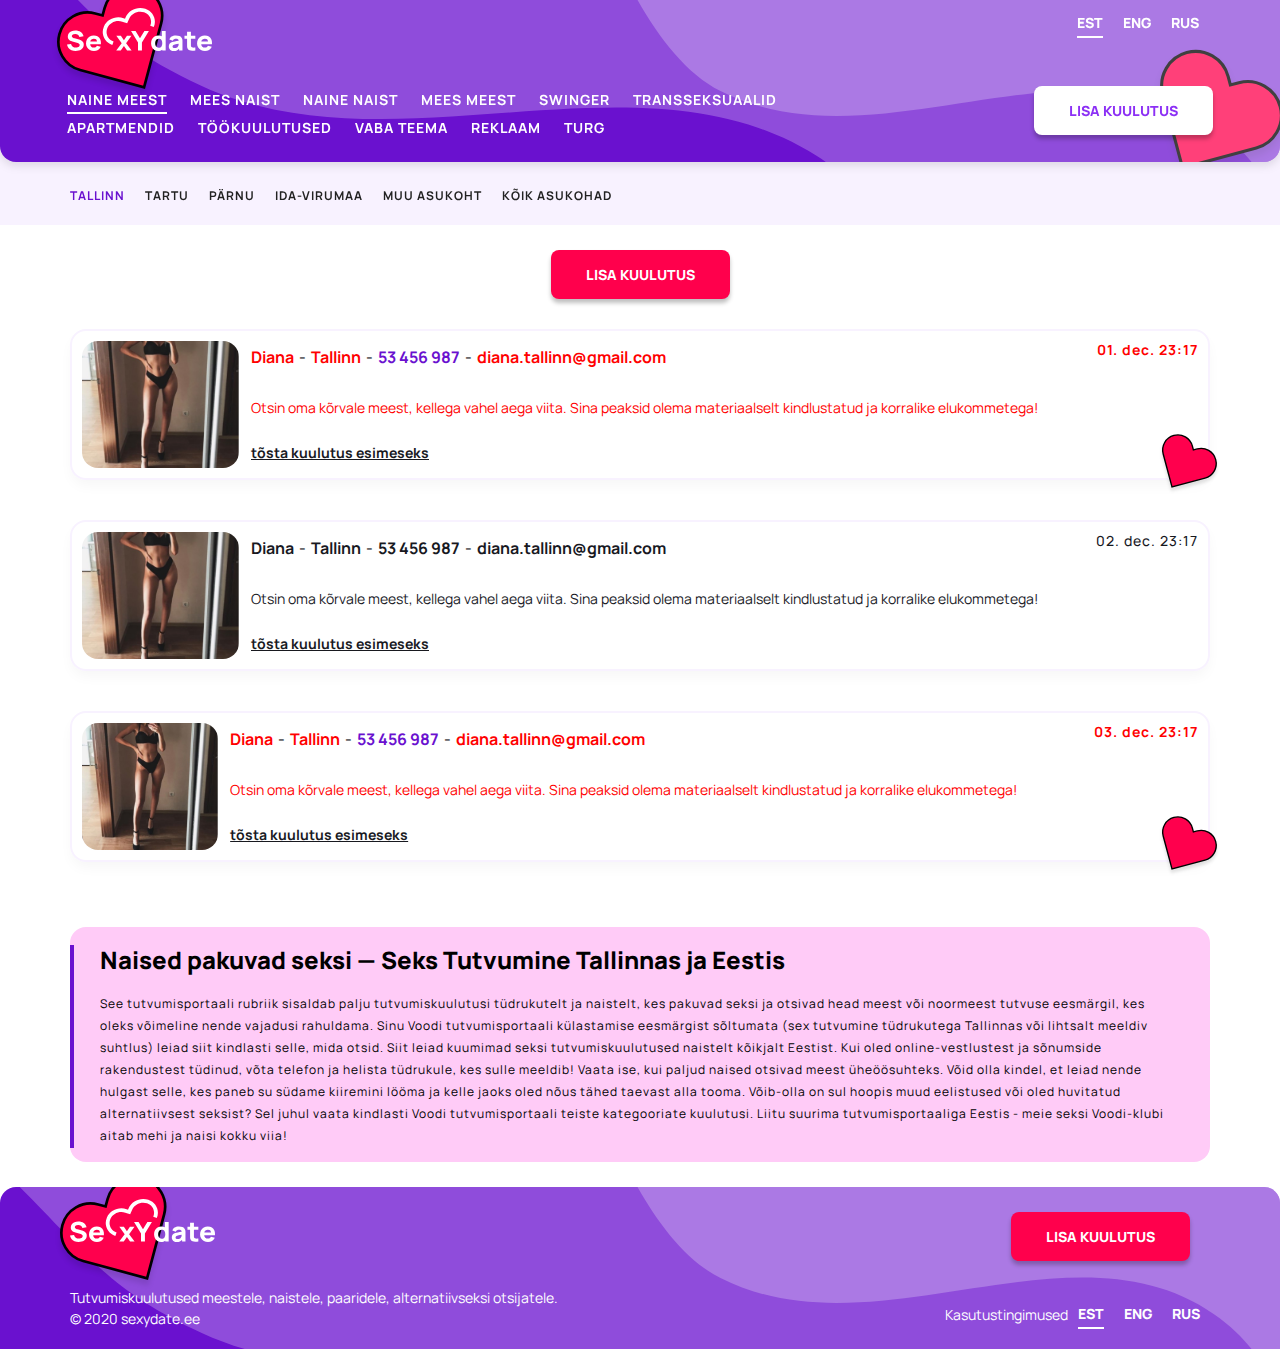
<file: preview/index.html>
<!doctype html>
<html lang="en">
<head>
	<meta charset="UTF-8">
<title>title</title>
<meta name="robots" content="noindex, nofollow">
<meta name="viewport" content="width=device-width, user-scalable=no, initial-scale=1.0, maximum-scale=1.0, minimum-scale=1.0">
<meta http-equiv="X-UA-Compatible" content="ie=edge">
<!-- Chrome, Firefox OS and Opera -->
<meta name="theme-color" content="#000">
<!-- Windows Phone -->
<meta name="msapplication-navbutton-color" content="#000">
<!-- iOS Safari -->
<meta name="apple-mobile-web-app-status-bar-style" content="#000">

<!-- build:css ../static/css/style.css -->
<link rel="stylesheet" href="../static/css/grid.css">
<link rel="stylesheet" href="../static/css/slick.css">
<link rel="stylesheet" href="../static/css/style.css">
<!-- endbuild -->



<!--<link rel="shortcut icon" href="../static/images/favicon.png"/>-->

</head>
<body>
<!--page-wrapper-->
<div class="page-wrapper">
	<header class="header wrapper" id="header">
    <div class="header-top">
        <div class="container">
            <div class="header-logo">
                <a href="index.html">
                    <svg class="icon">
                        <use xlink:href="#ic-logo-text"></use>
                    </svg>
                </a>
            </div>
            <div class="header-lang">
                <ul class="mobile-lang__list">
                    <li class="mobile-lang__item">
                        <a href="#" class="mobile-lang__link active">
                            est
                        </a>
                    </li>
                    <li class="mobile-lang__item">
                        <a href="#" class="mobile-lang__link">
                            eng
                        </a>
                    </li>
                    <li class="mobile-lang__item">
                        <a href="#" class="mobile-lang__link">
                            rus
                        </a>
                    </li>
                </ul>
            </div>
            <div class="header-nav">
                <ul class="header-nav__list">
                    <li class="header-nav__item">
                        <a href="#" class="header-nav__link active">
                            naine meest
                        </a>
                    </li>
                    <li class="header-nav__item">
                        <a href="#" class="header-nav__link">
                            mees naist
                        </a>
                    </li>
                    <li class="header-nav__item">
                        <a href="#" class="header-nav__link">
                            naine naist
                        </a>
                    </li>
                    <li class="header-nav__item">
                        <a href="#" class="header-nav__link">
                            mees meest
                        </a>
                    </li>
                    <li class="header-nav__item">
                        <a href="#" class="header-nav__link">
                            swinger
                        </a>
                    </li>
                    <li class="header-nav__item">
                        <a href="#" class="header-nav__link">
                            transseksuaalid
                        </a>
                    </li>
                    <li class="header-nav__item">
                        <a href="#" class="header-nav__link">
                            apartmendid
                        </a>
                    </li>
                    <li class="header-nav__item">
                        <a href="#" class="header-nav__link">
                            töökuulutused
                        </a>
                    </li>
                    <li class="header-nav__item">
                        <a href="#" class="header-nav__link">
                            vaba teema
                        </a>
                    </li>
                    <li class="header-nav__item">
                        <a href="#" class="header-nav__link">
                            reklaam
                        </a>
                    </li>
                    <li class="header-nav__item">
                        <a href="#" class="header-nav__link">
                            turg
                        </a>
                    </li>
                </ul>
            </div>
            <div class="header-btn">
                <a href="page-form.html" class="btn btn-white">Lisa kuulutus</a>
            </div>
        </div>
    </div>
    <div class="header-nav__btn">
        <button class="nav-btn" type="button">
            <svg class="icon">
                <use xlink:href="#ic-nav"></use>
            </svg>
            <svg class="icon hidden">
                <use xlink:href="#ic-close"></use>
            </svg>
        </button>
    </div>
    <div class="header-mobile">
        <div class="container">
            <div class="mobile-lang">
                <ul class="mobile-lang__list">
                    <li class="mobile-lang__item">
                        <a href="#" class="mobile-lang__link active">
                            est
                        </a>
                    </li>
                    <li class="mobile-lang__item">
                        <a href="#" class="mobile-lang__link">
                            eng
                        </a>
                    </li>
                    <li class="mobile-lang__item">
                        <a href="#" class="mobile-lang__link">
                            rus
                        </a>
                    </li>
                </ul>
            </div>
            <div class="mobile-nav">
                <ul class="mobile-nav__list">
                    <li class="mobile-nav__item">
                        <a href="#" class="mobile-nav__link active">naine meest</a>
                    </li>
                    <li class="mobile-nav__item">
                        <a href="#" class="mobile-nav__link">mees naist</a>
                    </li>
                    <li class="mobile-nav__item">
                        <a href="#" class="mobile-nav__link">naine naist</a>
                    </li>
                    <li class="mobile-nav__item">
                        <a href="#" class="mobile-nav__link">mees meest</a>
                    </li>
                    <li class="mobile-nav__item">
                        <a href="#" class="mobile-nav__link">swinger</a>
                    </li>
                    <li class="mobile-nav__item">
                        <a href="#" class="mobile-nav__link">transseksuaalid</a>
                    </li>
                    <li class="mobile-nav__item">
                        <a href="#" class="mobile-nav__link">apartmendid</a>
                    </li>
                    <li class="mobile-nav__item">
                        <a href="#" class="mobile-nav__link">töökuulutused</a>
                    </li>
                    <li class="mobile-nav__item">
                        <a href="#" class="mobile-nav__link">vaba teema</a>
                    </li>
                    <li class="mobile-nav__item">
                        <a href="#" class="mobile-nav__link">reklaam</a>
                    </li>
                    <li class="mobile-nav__item">
                        <a href="#" class="mobile-nav__link">turg</a>
                    </li>
                    <li class="mobile-nav__item">
                        <a href="#" class="mobile-nav__link">apartmendid</a>
                    </li>
                </ul>
            </div>
            <div class="mobile-btn">
                <a href="page-form.html" class="btn btn-red">Lisa kuulutus</a>
            </div>
        </div>
    </div>
</header>
	<!--page-content-->
	<div class="page-content">
        <div class="location-wrap">
            <div class="container">
                <ul class="location-list">
                        <li class="location-item active">
                            <a href="#" class="location-link">
                                Tallinn
                            </a>
                        </li>
                        <li class="location-item">
                            <a href="#" class="location-link">
                                Tartu
                            </a>
                        </li>
                        <li class="location-item">
                            <a href="#" class="location-link">
                                Pärnu
                            </a>
                        </li>
                        <li class="location-item">
                            <a href="#" class="location-link">
                                Ida-Virumaa
                            </a>
                        </li>
                        <li class="location-item">
                            <a href="#" class="location-link">
                                muu asukoht
                            </a>
                        </li>
                        <li class="location-item">
                            <a href="#" class="location-link">
                                kõik asukohad
                            </a>
                        </li>
                    </ul>
            </div>
        </div>
		<div class="models-wrap">
            <div class="container">
                <div class="item-wrap__btn">
                    <a href="page-form.html" class="btn btn-red">Lisa kuulutus</a>
                </div>
                <div class="item-models item-special">
                    <div class="item-models__media">
                        <a href="#" class="btn-popup-info" data-popup="image-special">
                            <img src="../static/images/general/model-1.jpg" alt="model-1">
                        </a>
                    </div>
                    <div class="item-models__description">
                        <div class="item-models__info">
                            <ul>
                                <li>
                                    <a href="page-model.html" class="info-name">Diana</a>
                                </li>
                                <li>
                                    <a href="#" class="info-location">Tallinn</a>
                                </li>
                                <li>
                                    <a href="tel:53456987" class="info-phone">53 456 987</a>
                                </li>
                                <li>
                                    <a href="mailto:diana.tallinn@gmail.com" class="info-email">diana.tallinn@gmail.com</a>
                                </li>
                            </ul>
                            <span class="item-models__date">
                                01. dec. 23:17
                            </span>
                        </div>
                        <div class="item-models__media">
                            <a href="#" class="btn-popup-info" data-popup="image-special">
                                <img src="../static/images/general/model-1.jpg" alt="model-1">
                            </a>
                        </div>
                        <div class="item-models__text">
                            <a href="page-model.html">
                                Otsin oma kõrvale meest, kellega vahel aega viita. Sina peaksid olema materiaalselt kindlustatud ja korralike elukommetega!
                            </a>
                        </div>
                        <div class="item-models__link">
                            <a href="#" class="btn-popup" data-popup="payment-popup">
                                tõsta kuulutus esimeseks
                            </a>
                        </div>
                    </div>
                </div>
                <div class="item-models">
                    <div class="item-models__media">
                        <a href="#" class="btn-popup-info" data-popup="image-special">

                        <img src="../static/images/general/model-1.jpg" alt="model-1">
                        </a>
                    </div>
                    <div class="item-models__description">
                        <div class="item-models__info">
                            <ul>
                                <li>
                                    <a href="page-model.html" class="info-name">Diana</a>
                                </li>
                                <li>
                                    <a href="#" class="info-location">Tallinn</a>
                                </li>
                                <li>
                                    <a href="tel:53456987" class="info-phone">53 456 987</a>
                                </li>
                                <li>
                                    <a href="mailto:diana.tallinn@gmail.com" class="info-email">diana.tallinn@gmail.com</a>
                                </li>
                            </ul>
                            <span class="item-models__date">
                                02. dec. 23:17
                            </span>
                        </div>
                        <div class="item-models__media">
                            <a href="#" class="btn-popup-info" data-popup="image-special">
                                <img src="../static/images/general/model-1.jpg" alt="model-1">
                            </a>
                        </div>
                        <div class="item-models__text">
                            <a href="page-model.html">
                                Otsin oma kõrvale meest, kellega vahel aega viita. Sina peaksid olema materiaalselt kindlustatud ja korralike elukommetega!
                            </a>
                        </div>
                        <div class="item-models__link">
                            <a href="#" class="btn-popup" data-popup="payment-popup">
                                tõsta kuulutus esimeseks
                            </a>
                        </div>
                    </div>
                </div>
                <div class="item-models item-special">
                    <div class="item-models__media">
                        <img src="../static/images/general/model-1.jpg" alt="model-1">
                    </div>
                    <div class="item-models__description">
                        <div class="item-models__info">
                            <ul>
                                <li>
                                    <a href="page-model.html" class="info-name">Diana</a>
                                </li>
                                <li>
                                    <a href="#" class="info-location">Tallinn</a>
                                </li>
                                <li>
                                    <a href="tel:53456987" class="info-phone">53 456 987</a>
                                </li>
                                <li>
                                    <a href="mailto:diana.tallinn@gmail.com" class="info-email">diana.tallinn@gmail.com</a>
                                </li>
                            </ul>
                            <span class="item-models__date">
                                03. dec. 23:17
                            </span>
                        </div>
                        <div class="item-models__media">
                            <img src="../static/images/general/model-1.jpg" alt="model-1">
                        </div>
                        <div class="item-models__text">
                            <a href="page-model.html">
                                Otsin oma kõrvale meest, kellega vahel aega viita. Sina peaksid olema materiaalselt kindlustatud ja korralike elukommetega!
                            </a>
                        </div>
                        <div class="item-models__link">
                            <a href="#" class="btn-popup" data-popup="payment-popup">
                                tõsta kuulutus esimeseks
                            </a>
                        </div>
                    </div>
                </div>
            </div>
		</div>
        <div class="seo-text">
            <div class="container">
                <div class="seo-text-wrap">
                    <h1>
                        Naised pakuvad seksi — Seks Tutvumine Tallinnas ja Eestis
                    </h1>
                    <p>
                        See tutvumisportaali rubriik sisaldab palju tutvumiskuulutusi tüdrukutelt ja naistelt, kes pakuvad seksi ja otsivad head meest või noormeest tutvuse eesmärgil, kes oleks võimeline nende vajadusi rahuldama. Sinu Voodi tutvumisportaali külastamise eesmärgist sõltumata (sex tutvumine tüdrukutega Tallinnas või lihtsalt meeldiv suhtlus) leiad siit kindlasti selle, mida otsid. Siit leiad kuumimad seksi tutvumiskuulutused naistelt kõikjalt Eestist. Kui oled online-vestlustest ja sõnumside rakendustest tüdinud, võta telefon ja helista tüdrukule, kes sulle meeldib! Vaata ise, kui paljud naised otsivad meest üheöösuhteks. Võid olla kindel, et leiad nende hulgast selle, kes paneb su südame kiiremini lööma ja kelle jaoks oled nõus tähed taevast alla tooma. Võib-olla on sul hoopis muud eelistused või oled huvitatud alternatiivsest seksist? Sel juhul vaata kindlasti Voodi tutvumisportaali teiste kategooriate kuulutusi. Liitu suurima tutvumisportaaliga Eestis - meie seksi Voodi-klubi aitab mehi ja naisi kokku viia!
                    </p>
                </div>
            </div>
        </div>
	</div>
	<!--page-content-->
	<footer class="footer" id="footer">
    <div class="container">
        <div class="footer-logo">
            <a href="#">
                <svg class="icon">
                    <use xlink:href="#ic-logo-text"></use>
                </svg>
            </a>
        </div>
        <div class="footer-btn">
            <a href="page-form.html" class="btn btn-red">Lisa kuulutus</a>
        </div>
        <div class="footer-info">
            <div class="info-text">
                <p>
                    Tutvumiskuulutused meestele, naistele, paaridele, alternatiivseksi otsijatele.
                </p>
                <div class="copy-text">
                    © 2020 sexydate.ee
                </div>
            </div>
            <div class="footer-lang">
                <span class="footer-lang__title">Kasutustingimused</span>
                <ul class="mobile-lang__list">
                    <li class="mobile-lang__item">
                        <a href="#" class="mobile-lang__link active">
                            est
                        </a>
                    </li>
                    <li class="mobile-lang__item">
                        <a href="#" class="mobile-lang__link">
                            eng
                        </a>
                    </li>
                    <li class="mobile-lang__item">
                        <a href="#" class="mobile-lang__link">
                            rus
                        </a>
                    </li>
                </ul>
            </div>
        </div>
    </div>
</footer>
<div class="popup payment-popup" data-popup="payment-popup">
    <div class="popup-centered">
        <button class="popup-close">
            <svg class="icon">
                <use xlink:href="#ic-close"></use>
            </svg>
        </button>
        <div class="popup-title">
            Uuendamiseks saada SMS
        </div>
        <div class="popup-info">
            <span>
                Numbrile
            </span>
            <div class="popup-number">
                13036
            </div>
            <span>
                Sisuga
            </span>
            <button type="button" class="btn btn-green">
                VUP 462486
            </button>
            <span>
                SMS hind numbrile 13035 on 0,95 eurot
            </span>
            <span class="red-text">
                ja sinu kuulutus tõstetakse esimeseks!
            </span>
        </div>
        <div class="popup-payment">
            <span>
                Või tasu Paypaliga
            </span>
            <a href="#">
                <img src="../static/images/svg/paypal-button.svg" alt="paypal-button">
            </a>
            <span>
                Paypaliga makstes
                <strong>0,8 eurot</strong>
            </span>
            <hr>
            <span class="popup-payment__text">
                SMS-i sisus on kasutusel AINULT
                ladina tähestiku tähed A kuni Z, 0-9.
                SMS-i sisus ei ole suurtel ja väikestel tähtedel vahet.
                Teenus töötab ainult Eesti GSM-operaatoritega.
            </span>
        </div>
    </div>
    <div class="popup-overlay"></div>
</div>
<div class="popup" data-popup="image-special">
    <div class="popup-centered">
        <button class="popup-close">
            <svg class="icon">
                <use xlink:href="#ic-close"></use>
            </svg>
        </button>
        <div class="popup-image__info"></div>
        <div class="popup-image__slider">
            <div class="slide">
                <img src="../static/images/general/model-slider-1.jpg" alt="">
            </div>
            <div class="slide">
                <img src="../static/images/general/model-2.jpg" alt="">
            </div>
        </div>
        <div class="popup-image__text"></div>
    </div>
    <div class="popup-overlay"></div>
</div>

</div>
<!--end-page-wrapper-->
<div class="hidden">
    <?xml version="1.0" encoding="utf-8"?><svg xmlns="http://www.w3.org/2000/svg" xmlns:xlink="http://www.w3.org/1999/xlink"><symbol viewBox="0 0 720 198" id="header-bg-1" xmlns="http://www.w3.org/2000/svg"><path opacity=".25" d="M659.189 161.524C545.433 82.41 388.663 195.29 264.421 132.681c-64.644-32.576-98.485-148.023-117.313-182.14-10.317-18.696-26.07-35.521-51.657-48.607C69.864-111.153 0-105.277 0-105.277V-187h1337v510.234h-299.18s-209.799 6.543-278.076-40.328c-59.588-40.905-42.322-80.883-100.555-121.382z"/></symbol><symbol viewBox="0 0 1275 384" id="header-bg-2" xmlns="http://www.w3.org/2000/svg"><path opacity=".25" d="M723.284 187.316c-124.817-79.082-296.83 13.33-433.153-49.254-70.929-32.562-85.313-61.946-136.212-110.52-32.646-31.157-35.758-36.58-66.744-58.865C56.19-53.607 0-79.376 0-79.376v-81.689h1467V383.13h-350.06s-186.976 2.569-276.514-64.871c-54.458-41.018-53.247-90.461-117.142-130.943z"/></symbol><symbol viewBox="0 0 19 13" id="ic-arrow" xmlns="http://www.w3.org/2000/svg"><path d="M12.107 2.31a.792.792 0 011.12-1.12l4.75 4.75c.309.31.309.81 0 1.12l-4.75 4.75a.792.792 0 11-1.12-1.12l3.399-3.398H1.592a.796.796 0 01-.8-.792c0-.437.358-.792.8-.792h13.914L12.107 2.31z"/></symbol><symbol viewBox="0 0 16 28" id="ic-chevron" xmlns="http://www.w3.org/2000/svg"><path fill-rule="evenodd" clip-rule="evenodd" d="M1.17.858a1.907 1.907 0 000 2.697l10.096 10.097L1.17 23.747a1.907 1.907 0 102.698 2.698L15.313 15a1.907 1.907 0 000-2.697L3.868.858a1.907 1.907 0 00-2.698 0z"/></symbol><symbol viewBox="0 0 32 32" id="ic-close" xmlns="http://www.w3.org/2000/svg"><path d="M3 29.163L29.163 3M2.121 3l26.163 26.163"/></symbol><symbol viewBox="0 0 28 16" id="ic-down" xmlns="http://www.w3.org/2000/svg"><g clip-path="url(#fclip0)"><path fill-rule="evenodd" clip-rule="evenodd" d="M27.142 1.17a1.907 1.907 0 00-2.697 0L14.348 11.266 4.252 1.17a1.907 1.907 0 10-2.697 2.698L13 15.313a1.907 1.907 0 002.697 0L27.142 3.868a1.907 1.907 0 000-2.698z"/></g><defs><clipPath id="fclip0"><path transform="rotate(90 14 14)" d="M0 0h16v28H0z"/></clipPath></defs></symbol><symbol viewBox="0 0 120 116" id="ic-heart" xmlns="http://www.w3.org/2000/svg"><g filter="url(#gfilter0_d)" clip-rule="evenodd"><path fill-rule="evenodd" d="M44.604 10.772c11.689-3.146 23.694 3.785 26.814 15.481l1.472 5.516 5.513-1.483c11.69-3.146 23.694 3.785 26.814 15.48 3.121 11.697-3.826 23.728-15.514 26.874L41.86 85.515l-12.77-47.87c-3.121-11.696 3.825-23.728 15.514-26.873z"/><path d="M44.604 10.772c11.689-3.146 23.694 3.785 26.814 15.481l1.472 5.516 5.513-1.483c11.69-3.146 23.694 3.785 26.814 15.48 3.121 11.697-3.826 23.728-15.514 26.874L41.86 85.515l-12.77-47.87c-3.121-11.696 3.825-23.728 15.514-26.873z"/></g><defs><filter id="gfilter0_d" x=".426" y=".634" width="118.924" height="115.311" filterUnits="userSpaceOnUse" color-interpolation-filters="sRGB"><feFlood flood-opacity="0" result="BackgroundImageFix"/><feColorMatrix in="SourceAlpha" values="0 0 0 0 0 0 0 0 0 0 0 0 0 0 0 0 0 0 127 0"/><feOffset dy="4"/><feGaussianBlur stdDeviation="2"/><feColorMatrix values="0 0 0 0 0 0 0 0 0 0 0 0 0 0 0 0 0 0 0.1 0"/><feBlend in2="BackgroundImageFix" result="effect1_dropShadow"/><feBlend in="SourceGraphic" in2="effect1_dropShadow" result="shape"/></filter></defs></symbol><symbol viewBox="0 0 145 43" id="ic-logo-text" xmlns="http://www.w3.org/2000/svg"><path d="M8.56 43c1.038 0 2.044-.127 3.018-.382a8.76 8.76 0 002.635-1.145 5.863 5.863 0 001.842-1.949c.463-.79.695-1.713.695-2.767 0-.99-.194-1.808-.581-2.453a4.617 4.617 0 00-1.46-1.554 7.58 7.58 0 00-1.842-.927 21.138 21.138 0 00-1.757-.545l-3.543-.927c-.434-.11-.86-.245-1.275-.409a3.118 3.118 0 01-1.035-.64c-.274-.273-.41-.623-.41-1.05 0-.464.165-.863.495-1.2.34-.336.775-.59 1.304-.763a4.863 4.863 0 011.715-.245c.926.027 1.776.29 2.55.79.775.5 1.276 1.227 1.503 2.181l4.166-.681c-.491-1.845-1.446-3.258-2.863-4.24-1.417-.98-3.183-1.485-5.3-1.513-1.398-.009-2.673.2-3.826.628-1.152.427-2.073 1.076-2.763 1.949-.69.872-1.034 1.967-1.034 3.285 0 .936.16 1.712.481 2.33.331.61.742 1.1 1.233 1.473a6.19 6.19 0 001.516.858c.53.2.992.355 1.39.464l5.3 1.5c.793.226 1.322.513 1.586.858.265.336.397.704.397 1.104 0 .545-.194 1.004-.581 1.377-.378.372-.864.654-1.46.845a6.02 6.02 0 01-1.842.286c-1.133 0-2.144-.305-3.032-.913-.888-.61-1.474-1.477-1.758-2.604L0 36.594c.208 1.326.7 2.471 1.474 3.435.784.954 1.78 1.69 2.99 2.208 1.218.509 2.584.763 4.095.763zm18.418 0c1.474 0 2.83-.373 4.067-1.118a6.58 6.58 0 002.735-3.135l-3.854-1.063c-.586 1.236-1.644 1.854-3.175 1.854-1.048 0-1.875-.282-2.48-.845-.595-.564-.963-1.372-1.105-2.426h10.742c.16-1.782-.029-3.33-.567-4.649-.539-1.317-1.37-2.34-2.494-3.066-1.125-.727-2.49-1.09-4.096-1.09-1.511 0-2.848.33-4.01.994a7.02 7.02 0 00-2.735 2.767c-.661 1.19-.992 2.59-.992 4.198 0 1.473.336 2.781 1.006 3.926a7.306 7.306 0 002.806 2.685c1.2.645 2.584.968 4.152.968zm-.056-12.322c.925 0 1.634.223 2.125.668.5.445.822 1.168.964 2.167h-6.746c.407-1.89 1.625-2.835 3.657-2.835zM49.22 42.591h4.534l3.174-4.525 3.146 4.525h4.535l-5.498-7.442 5.356-7.279h-4.534l-3.005 4.362-3.06-4.362h-4.535l5.357 7.279-5.47 7.442zm21.8 0h3.911v-7.987l6.972-11.64h-4.506l-4.422 7.387-4.42-7.388h-4.507l6.972 11.64v7.988z"/><path fill-rule="evenodd" clip-rule="evenodd" d="M36.843 18.64c3.136-7.325 11.934-11.099 19.694-8.448l1.49.51.602-1.407C61.765 1.97 70.563-1.803 78.323.847c7.83 2.675 11.629 10.87 8.465 18.26l-3.54-1.402c2.331-5.444-.438-11.418-6.206-13.388-5.837-1.994-12.515.87-14.874 6.38l-1.989 4.646-4.923-1.682c-5.837-1.994-12.515.87-14.874 6.38-2.33 5.444.44 11.418 6.207 13.388l-1.281 3.469c-7.83-2.675-11.629-10.87-8.465-18.259z"/><path d="M91.136 43c.841 0 1.607-.109 2.296-.327a6.198 6.198 0 001.842-.927v.845h3.401V22.963h-3.882v5.398a5.853 5.853 0 00-1.588-.668 7.204 7.204 0 00-1.87-.232c-1.464 0-2.74.337-3.826 1.009-1.087.672-1.932 1.595-2.537 2.767-.595 1.163-.892 2.494-.892 3.994 0 1.472.292 2.794.878 3.966.595 1.172 1.422 2.1 2.48 2.78 1.058.682 2.29 1.023 3.698 1.023zm.624-3.299c-.831 0-1.511-.2-2.04-.6-.53-.4-.922-.935-1.177-1.608-.255-.681-.382-1.436-.382-2.262 0-.818.132-1.563.396-2.236.265-.681.671-1.222 1.22-1.622.556-.409 1.265-.613 2.125-.613 1.209 0 2.073.413 2.593 1.24.52.818.78 1.895.78 3.23 0 1.336-.265 2.418-.794 3.245-.52.817-1.427 1.226-2.721 1.226zM106.894 43c1.181 0 2.173-.173 2.976-.518.813-.354 1.559-.918 2.239-1.69v1.8h3.373v-8.997c0-.672-.029-1.281-.085-1.826a4.27 4.27 0 00-.539-1.636 4.436 4.436 0 00-2.38-2.072c-1.049-.4-2.249-.6-3.6-.6-1.842 0-3.297.382-4.364 1.145-1.068.763-1.795 1.754-2.183 2.972l3.486 1.063c.246-.673.676-1.14 1.29-1.404s1.204-.395 1.771-.395c.907 0 1.583.163 2.027.49.444.318.703.823.779 1.513-1.436.2-2.702.396-3.798.586-1.096.182-2.012.4-2.749.655-1.228.436-2.092 1.031-2.593 1.785-.501.745-.751 1.631-.751 2.658 0 .818.194 1.568.581 2.25.397.672.973 1.212 1.729 1.621.765.4 1.695.6 2.791.6zm.822-2.917c-.661 0-1.185-.14-1.573-.422-.387-.291-.581-.687-.581-1.186 0-.373.123-.69.369-.955.245-.272.652-.517 1.218-.736.435-.154.969-.295 1.602-.422.642-.136 1.61-.309 2.905-.518-.01.354-.038.745-.085 1.172a3.248 3.248 0 01-.312 1.104c-.104.21-.302.468-.595.777-.284.31-.671.586-1.162.832-.482.236-1.077.354-1.786.354zm20.633 2.508v-3.08c-.907.118-1.734.154-2.48.109-.746-.046-1.289-.328-1.63-.845-.179-.273-.278-.636-.297-1.09-.01-.464-.014-.982-.014-1.555v-5.397h4.421V27.87h-4.421v-4.089h-3.855v4.09h-2.607v2.862h2.607v5.615c0 .882.01 1.672.029 2.372.019.69.217 1.372.595 2.045.415.718 1.02 1.24 1.814 1.567.803.318 1.71.486 2.72.504 1.021.028 2.06-.054 3.118-.245zm9.666.409c1.474 0 2.83-.373 4.067-1.118a6.58 6.58 0 002.735-3.135l-3.854-1.063c-.586 1.236-1.644 1.854-3.175 1.854-1.048 0-1.875-.282-2.479-.845-.596-.564-.964-1.372-1.106-2.426h10.742c.16-1.782-.029-3.33-.567-4.649-.539-1.317-1.37-2.34-2.494-3.066-1.124-.727-2.49-1.09-4.096-1.09-1.511 0-2.848.33-4.01.994a7.018 7.018 0 00-2.735 2.767c-.661 1.19-.992 2.59-.992 4.198 0 1.473.336 2.781 1.006 3.926a7.314 7.314 0 002.806 2.685c1.2.645 2.584.968 4.152.968zm-.057-12.322c.926 0 1.635.223 2.126.668.501.445.822 1.168.964 2.167h-6.746c.407-1.89 1.625-2.835 3.656-2.835z"/></symbol><symbol viewBox="0 0 42 25" id="ic-nav" xmlns="http://www.w3.org/2000/svg"><path d="M1.5 12.5h38.049M1.5 23.5h38.049M1.5 1.5h38.049"/></symbol><symbol viewBox="0 0 63 51" id="ic-photo" xmlns="http://www.w3.org/2000/svg"><path d="M31.5 19.2a9.45 9.45 0 00-9.45 9.45 9.45 9.45 0 109.45-9.45zm25.2-9.45h-7.56c-1.04 0-2.16-.806-2.488-1.793l-1.954-5.865C44.368 1.106 43.249.3 42.21.3H20.79c-1.04 0-2.16.806-2.488 1.793l-1.954 5.865c-.33.986-1.448 1.792-2.488 1.792H6.3c-3.465 0-6.3 2.835-6.3 6.3V44.4c0 3.465 2.835 6.3 6.3 6.3h50.4c3.465 0 6.3-2.835 6.3-6.3V16.05c0-3.465-2.835-6.3-6.3-6.3zM31.5 44.4c-8.698 0-15.75-7.051-15.75-15.75 0-8.698 7.052-15.75 15.75-15.75 8.697 0 15.75 7.052 15.75 15.75 0 8.699-7.053 15.75-15.75 15.75zm22.995-23.944a2.205 2.205 0 110-4.41 2.205 2.205 0 010 4.41z"/></symbol><symbol viewBox="0 0 26 26" id="ic-plus" xmlns="http://www.w3.org/2000/svg"><path d="M2 12.634h22M13.006 2v22"/></symbol><symbol viewBox="0 0 165 31" id="line-indicator" xmlns="http://www.w3.org/2000/svg"><path d="M1 25.243s48.764 7.649 84.025 1.431c35.261-6.217 78.468-25.083 78.468-25.083"/></symbol><symbol viewBox="0 0 195 47" id="paypal-button" xmlns="http://www.w3.org/2000/svg"><g filter="url(#mfilter0_d)"><rect x="4" width="187" height="39" rx="19.5"/><path d="M55.086 25H52.18v-7.71l-2.117 4.976H48.07l-2.117-4.977V25h-2.75V13.367h3.367l2.578 5.742 2.57-5.742h3.368V25zm8.094-2.29v-1.827a46.12 46.12 0 00-1.125.125 3.679 3.679 0 00-.844.195 1.2 1.2 0 00-.563.383c-.13.167-.195.39-.195.672 0 .411.11.695.328.851.224.151.552.227.985.227.24 0 .484-.055.734-.164.25-.11.477-.263.68-.461zm0 1.36l-.508.422c-.146.125-.344.25-.594.375-.245.12-.484.211-.719.274-.229.062-.552.093-.968.093-.776 0-1.422-.26-1.938-.78-.51-.522-.766-1.178-.766-1.97 0-.65.13-1.177.391-1.578.26-.4.636-.718 1.125-.953.495-.24 1.086-.406 1.774-.5a32.07 32.07 0 012.218-.219v-.047c0-.484-.18-.817-.539-1-.354-.187-.888-.28-1.601-.28-.323 0-.7.06-1.133.179a8.505 8.505 0 00-1.266.445h-.234v-2.117c.27-.078.708-.17 1.312-.273.605-.11 1.214-.164 1.828-.164 1.51 0 2.61.252 3.297.757.693.5 1.04 1.266 1.04 2.297V25h-2.72v-.93zm14.523.93h-3.25l-2.375-3.82-.422.57V25h-2.734V12.844h2.734v6.812l2.594-3.43h3.227l-3.07 3.782L77.702 25zm4.531.242a7.79 7.79 0 01-1.836-.21c-.572-.141-1.046-.305-1.421-.493v-2.312h.226c.13.099.279.208.445.328.167.12.399.244.696.375a5.5 5.5 0 00.86.312c.322.084.671.125 1.046.125.385 0 .724-.06 1.016-.18.296-.12.445-.31.445-.57 0-.203-.068-.357-.203-.46-.136-.105-.399-.204-.79-.298a12.492 12.492 0 00-.788-.164 7.666 7.666 0 01-.844-.21c-.688-.214-1.206-.53-1.555-.946-.344-.422-.515-.974-.515-1.656 0-.39.088-.758.265-1.102a2.85 2.85 0 01.797-.93c.35-.265.779-.476 1.29-.632a5.999 5.999 0 011.741-.235c.615 0 1.18.063 1.696.188.515.12.95.265 1.304.437v2.22h-.218a4.523 4.523 0 00-.446-.29 5.58 5.58 0 00-.593-.32 4.204 4.204 0 00-.774-.258 3.692 3.692 0 00-.867-.102c-.396 0-.732.068-1.008.203-.27.136-.406.316-.406.54 0 .197.068.354.203.468.135.115.43.227.883.336.234.058.502.115.805.172.307.052.601.125.882.219.63.203 1.107.502 1.43.898.328.39.492.912.492 1.563 0 .411-.096.805-.289 1.18-.193.37-.466.682-.82.937-.375.276-.818.49-1.328.64-.506.152-1.112.227-1.82.227zm11.399-2.531v-1.828c-.464.047-.839.088-1.125.125a3.678 3.678 0 00-.844.195c-.24.084-.427.211-.562.383-.13.167-.196.39-.196.672 0 .411.11.695.328.851.224.151.553.227.985.227.24 0 .484-.055.734-.164.25-.11.477-.263.68-.461zm0 1.36l-.508.421a2.94 2.94 0 01-.594.375c-.245.12-.484.211-.719.274-.229.062-.552.093-.968.093-.776 0-1.422-.26-1.938-.78-.51-.522-.765-1.178-.765-1.97 0-.65.13-1.177.39-1.578.26-.4.636-.718 1.125-.953.495-.24 1.086-.406 1.774-.5a32.076 32.076 0 012.218-.219v-.047c0-.484-.18-.817-.539-1-.354-.187-.888-.28-1.601-.28-.323 0-.7.06-1.133.179a8.5 8.5 0 00-1.266.445h-.234v-2.117c.27-.078.708-.17 1.313-.273a10.24 10.24 0 011.828-.164c1.51 0 2.609.252 3.296.757.693.5 1.04 1.266 1.04 2.297V25h-2.72v-.93z"/><g clip-path="url(#mclip0)"><path d="M113.285 14h-3.43c-.22 0-.44.177-.484.399l-1.364 8.856c-.044.177.089.31.264.31h1.628c.219 0 .44-.177.483-.399l.353-2.39a.48.48 0 01.483-.4h1.1c2.243 0 3.563-1.106 3.914-3.277.132-.93 0-1.683-.44-2.214-.483-.575-1.362-.885-2.507-.885zm.396 3.233c-.175 1.24-1.143 1.24-2.022 1.24h-.528l.352-2.303c0-.133.132-.221.264-.221h.22c.615 0 1.187 0 1.495.354.219.177.308.487.219.93zm9.81-.044h-1.628c-.132 0-.263.088-.263.22l-.089.444-.132-.177c-.352-.531-1.143-.709-1.935-.709-1.804 0-3.343 1.374-3.651 3.322-.175.974.044 1.904.616 2.524.483.575 1.231.84 2.067.84 1.451 0 2.287-.929 2.287-.929l-.088.443c-.044.177.088.354.264.354h1.495c.22 0 .44-.176.484-.398l.879-5.669c.045-.089-.13-.265-.306-.265zm-2.243 3.188c-.176.93-.88 1.595-1.848 1.595-.483 0-.835-.134-1.099-.444s-.352-.708-.264-1.15a1.855 1.855 0 011.848-1.595c.483 0 .835.177 1.099.443.22.31.308.708.264 1.151zm10.995-3.188h-1.628a.464.464 0 00-.396.22l-2.286 3.366-.968-3.233c-.044-.22-.264-.354-.44-.354h-1.628a.287.287 0 00-.264.399l1.804 5.358-1.715 2.391c-.133.177 0 .444.219.444h1.628a.464.464 0 00.396-.222l5.498-7.97c.132-.134 0-.4-.22-.4zM137.697 14h-3.43a.515.515 0 00-.484.399l-1.364 8.813c-.044.176.089.31.264.31h1.759c.176 0 .308-.134.308-.266l.396-2.524a.48.48 0 01.484-.399h1.099c2.243 0 3.563-1.107 3.914-3.277.132-.93 0-1.684-.44-2.215-.527-.531-1.362-.841-2.506-.841zm.396 3.233c-.176 1.24-1.144 1.24-2.023 1.24h-.528l.352-2.303c0-.133.132-.221.264-.221h.22c.615 0 1.187 0 1.495.354.22.177.264.487.22.93zm9.808-.044h-1.627c-.133 0-.264.088-.264.22l-.088.444-.133-.177c-.352-.531-1.143-.709-1.935-.709-1.803 0-3.343 1.374-3.65 3.322-.176.974.044 1.904.615 2.524.484.575 1.232.84 2.067.84 1.451 0 2.288-.929 2.288-.929l-.089.443c-.044.177.089.354.264.354h1.495c.22 0 .441-.176.484-.398l.879-5.669c.002-.089-.13-.265-.306-.265zm-2.287 3.188c-.176.93-.88 1.595-1.847 1.595-.484 0-.836-.134-1.1-.444-.263-.31-.352-.708-.263-1.15a1.854 1.854 0 011.847-1.595c.483 0 .835.177 1.099.443.264.31.352.708.264 1.151zm4.223-6.156l-1.407 8.99c-.044.177.088.31.263.31h1.408c.219 0 .44-.177.483-.399l1.408-8.812c.044-.177-.088-.31-.264-.31h-1.583c-.177 0-.264.089-.308.221z"/></g></g><defs><clipPath id="mclip0"><path transform="translate(108 14)" d="M0 0h44v11.78H0z"/></clipPath><filter id="mfilter0_d" x="0" y="0" width="195" height="47" filterUnits="userSpaceOnUse" color-interpolation-filters="sRGB"><feFlood flood-opacity="0" result="BackgroundImageFix"/><feColorMatrix in="SourceAlpha" values="0 0 0 0 0 0 0 0 0 0 0 0 0 0 0 0 0 0 127 0"/><feOffset dy="4"/><feGaussianBlur stdDeviation="2"/><feColorMatrix values="0 0 0 0 0 0 0 0 0 0 0 0 0 0 0 0 0 0 0.05 0"/><feBlend in2="BackgroundImageFix" result="effect1_dropShadow"/><feBlend in="SourceGraphic" in2="effect1_dropShadow" result="shape"/></filter></defs></symbol></svg>
</div>
<!-- build:js  ../static/js/lib.js -->
<script type="text/javascript" src="../static/js/jquery.min.js"></script>
<script type="text/javascript" src="../static/js/slick.min.js"></script>
<!-- endbuild -->
<script  type="text/javascript" src="../static/js/common.js"></script>




</body>
</html>
</file>
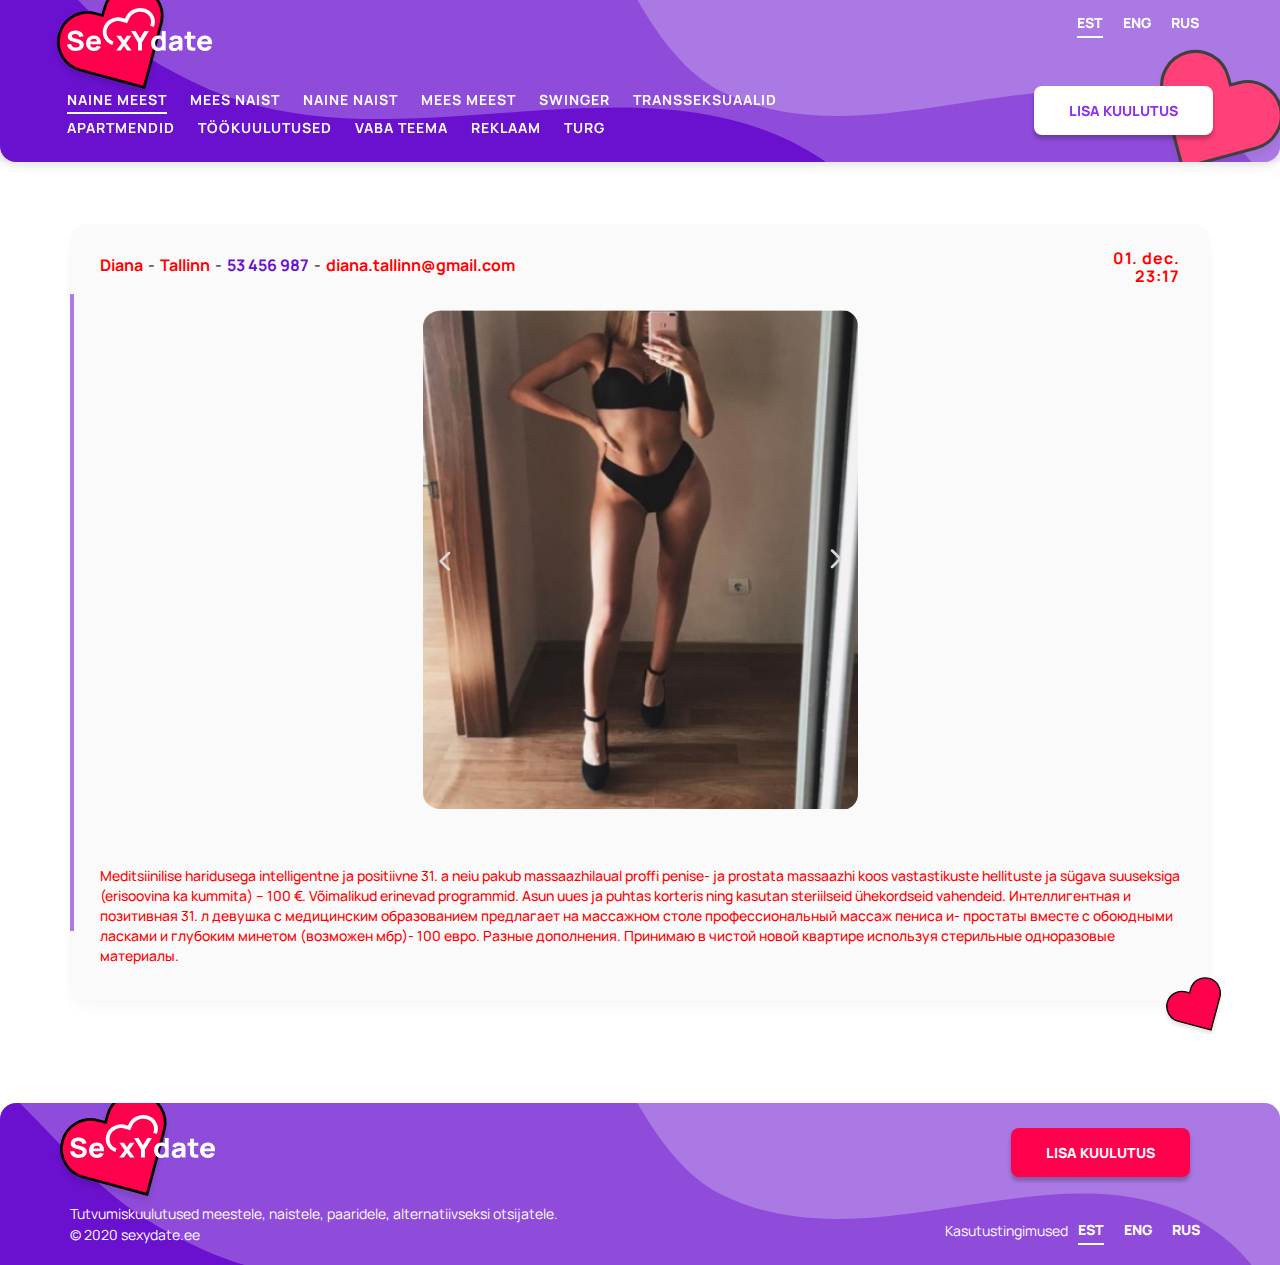
<file: preview/page-model.html>
<!doctype html>
<html lang="en" xmlns="http://www.w3.org/1999/html">
<head>
	<meta charset="UTF-8">
<title>title</title>
<meta name="robots" content="noindex, nofollow">
<meta name="viewport" content="width=device-width, user-scalable=no, initial-scale=1.0, maximum-scale=1.0, minimum-scale=1.0">
<meta http-equiv="X-UA-Compatible" content="ie=edge">
<!-- Chrome, Firefox OS and Opera -->
<meta name="theme-color" content="#000">
<!-- Windows Phone -->
<meta name="msapplication-navbutton-color" content="#000">
<!-- iOS Safari -->
<meta name="apple-mobile-web-app-status-bar-style" content="#000">

<!-- build:css ../static/css/style.css -->
<link rel="stylesheet" href="../static/css/grid.css">
<link rel="stylesheet" href="../static/css/slick.css">
<link rel="stylesheet" href="../static/css/style.css">
<!-- endbuild -->



<!--<link rel="shortcut icon" href="../static/images/favicon.png"/>-->

</head>
<body>
<!--page-wrapper-->
<div class="page-wrapper">
	<header class="header wrapper" id="header">
    <div class="header-top">
        <div class="container">
            <div class="header-logo">
                <a href="index.html">
                    <svg class="icon">
                        <use xlink:href="#ic-logo-text"></use>
                    </svg>
                </a>
            </div>
            <div class="header-lang">
                <ul class="mobile-lang__list">
                    <li class="mobile-lang__item">
                        <a href="#" class="mobile-lang__link active">
                            est
                        </a>
                    </li>
                    <li class="mobile-lang__item">
                        <a href="#" class="mobile-lang__link">
                            eng
                        </a>
                    </li>
                    <li class="mobile-lang__item">
                        <a href="#" class="mobile-lang__link">
                            rus
                        </a>
                    </li>
                </ul>
            </div>
            <div class="header-nav">
                <ul class="header-nav__list">
                    <li class="header-nav__item">
                        <a href="#" class="header-nav__link active">
                            naine meest
                        </a>
                    </li>
                    <li class="header-nav__item">
                        <a href="#" class="header-nav__link">
                            mees naist
                        </a>
                    </li>
                    <li class="header-nav__item">
                        <a href="#" class="header-nav__link">
                            naine naist
                        </a>
                    </li>
                    <li class="header-nav__item">
                        <a href="#" class="header-nav__link">
                            mees meest
                        </a>
                    </li>
                    <li class="header-nav__item">
                        <a href="#" class="header-nav__link">
                            swinger
                        </a>
                    </li>
                    <li class="header-nav__item">
                        <a href="#" class="header-nav__link">
                            transseksuaalid
                        </a>
                    </li>
                    <li class="header-nav__item">
                        <a href="#" class="header-nav__link">
                            apartmendid
                        </a>
                    </li>
                    <li class="header-nav__item">
                        <a href="#" class="header-nav__link">
                            töökuulutused
                        </a>
                    </li>
                    <li class="header-nav__item">
                        <a href="#" class="header-nav__link">
                            vaba teema
                        </a>
                    </li>
                    <li class="header-nav__item">
                        <a href="#" class="header-nav__link">
                            reklaam
                        </a>
                    </li>
                    <li class="header-nav__item">
                        <a href="#" class="header-nav__link">
                            turg
                        </a>
                    </li>
                </ul>
            </div>
            <div class="header-btn">
                <a href="page-form.html" class="btn btn-white">Lisa kuulutus</a>
            </div>
        </div>
    </div>
    <div class="header-nav__btn">
        <button class="nav-btn" type="button">
            <svg class="icon">
                <use xlink:href="#ic-nav"></use>
            </svg>
            <svg class="icon hidden">
                <use xlink:href="#ic-close"></use>
            </svg>
        </button>
    </div>
    <div class="header-mobile">
        <div class="container">
            <div class="mobile-lang">
                <ul class="mobile-lang__list">
                    <li class="mobile-lang__item">
                        <a href="#" class="mobile-lang__link active">
                            est
                        </a>
                    </li>
                    <li class="mobile-lang__item">
                        <a href="#" class="mobile-lang__link">
                            eng
                        </a>
                    </li>
                    <li class="mobile-lang__item">
                        <a href="#" class="mobile-lang__link">
                            rus
                        </a>
                    </li>
                </ul>
            </div>
            <div class="mobile-nav">
                <ul class="mobile-nav__list">
                    <li class="mobile-nav__item">
                        <a href="#" class="mobile-nav__link active">naine meest</a>
                    </li>
                    <li class="mobile-nav__item">
                        <a href="#" class="mobile-nav__link">mees naist</a>
                    </li>
                    <li class="mobile-nav__item">
                        <a href="#" class="mobile-nav__link">naine naist</a>
                    </li>
                    <li class="mobile-nav__item">
                        <a href="#" class="mobile-nav__link">mees meest</a>
                    </li>
                    <li class="mobile-nav__item">
                        <a href="#" class="mobile-nav__link">swinger</a>
                    </li>
                    <li class="mobile-nav__item">
                        <a href="#" class="mobile-nav__link">transseksuaalid</a>
                    </li>
                    <li class="mobile-nav__item">
                        <a href="#" class="mobile-nav__link">apartmendid</a>
                    </li>
                    <li class="mobile-nav__item">
                        <a href="#" class="mobile-nav__link">töökuulutused</a>
                    </li>
                    <li class="mobile-nav__item">
                        <a href="#" class="mobile-nav__link">vaba teema</a>
                    </li>
                    <li class="mobile-nav__item">
                        <a href="#" class="mobile-nav__link">reklaam</a>
                    </li>
                    <li class="mobile-nav__item">
                        <a href="#" class="mobile-nav__link">turg</a>
                    </li>
                    <li class="mobile-nav__item">
                        <a href="#" class="mobile-nav__link">apartmendid</a>
                    </li>
                </ul>
            </div>
            <div class="mobile-btn">
                <a href="page-form.html" class="btn btn-red">Lisa kuulutus</a>
            </div>
        </div>
    </div>
</header>
	<!--page-content-->
	<div class="page-content page-model">
		<div class="container">
			<div class="item-models item-special">
				<div class="item-models__description">
					<div class="item-models__info">
						<ul>
							<li>
								<a href="#" class="info-name">Diana</a>
							</li>
							<li>
								<a href="#" class="info-location">Tallinn</a>
							</li>
							<li>
								<a href="tel:53456987" class="info-phone">53 456 987</a>
							</li>
							<li>
								<a href="mailto:diana.tallinn@gmail.com" class="info-email">diana.tallinn@gmail.com</a>
							</li>
						</ul>
						<span class="item-models__date">
							01. dec. 23:17
						</span>
					</div>
					<div class="models-slider">
						<div class="slide">
							<img src="../static/images/general/model-slider-1.jpg" alt="">
						</div>
						<div class="slide">
							<img src="../static/images/general/model-2.jpg" alt="">
						</div>
					</div>
					<div class="item-models__text">
						Meditsiinilise haridusega intelligentne ja positiivne 31. a neiu pakub massaazhilaual proffi penise- ja prostata massaazhi koos vastastikuste hellituste ja sügava suuseksiga (erisoovina ka kummita) – 100 €. Võimalikud erinevad programmid. Asun uues ja puhtas korteris ning kasutan steriilseid ühekordseid vahendeid. Интеллигентная и позитивная 31. л девушка с медицинским образованием предлагает на массажном столе профессиональный массаж пениса и- простаты вместе с обоюдными ласками и глубоким минетом (возможен мбр)- 100 евро. Разные дополнения. Принимаю в чистой новой квартире используя стерильные одноразовые материалы.
					</div>
				</div>
			</div>
		</div>
	</div>
	<!--page-content-->
	<footer class="footer" id="footer">
    <div class="container">
        <div class="footer-logo">
            <a href="#">
                <svg class="icon">
                    <use xlink:href="#ic-logo-text"></use>
                </svg>
            </a>
        </div>
        <div class="footer-btn">
            <a href="page-form.html" class="btn btn-red">Lisa kuulutus</a>
        </div>
        <div class="footer-info">
            <div class="info-text">
                <p>
                    Tutvumiskuulutused meestele, naistele, paaridele, alternatiivseksi otsijatele.
                </p>
                <div class="copy-text">
                    © 2020 sexydate.ee
                </div>
            </div>
            <div class="footer-lang">
                <span class="footer-lang__title">Kasutustingimused</span>
                <ul class="mobile-lang__list">
                    <li class="mobile-lang__item">
                        <a href="#" class="mobile-lang__link active">
                            est
                        </a>
                    </li>
                    <li class="mobile-lang__item">
                        <a href="#" class="mobile-lang__link">
                            eng
                        </a>
                    </li>
                    <li class="mobile-lang__item">
                        <a href="#" class="mobile-lang__link">
                            rus
                        </a>
                    </li>
                </ul>
            </div>
        </div>
    </div>
</footer>
<div class="popup payment-popup" data-popup="payment-popup">
    <div class="popup-centered">
        <button class="popup-close">
            <svg class="icon">
                <use xlink:href="#ic-close"></use>
            </svg>
        </button>
        <div class="popup-title">
            Uuendamiseks saada SMS
        </div>
        <div class="popup-info">
            <span>
                Numbrile
            </span>
            <div class="popup-number">
                13036
            </div>
            <span>
                Sisuga
            </span>
            <button type="button" class="btn btn-green">
                VUP 462486
            </button>
            <span>
                SMS hind numbrile 13035 on 0,95 eurot
            </span>
            <span class="red-text">
                ja sinu kuulutus tõstetakse esimeseks!
            </span>
        </div>
        <div class="popup-payment">
            <span>
                Või tasu Paypaliga
            </span>
            <a href="#">
                <img src="../static/images/svg/paypal-button.svg" alt="paypal-button">
            </a>
            <span>
                Paypaliga makstes
                <strong>0,8 eurot</strong>
            </span>
            <hr>
            <span class="popup-payment__text">
                SMS-i sisus on kasutusel AINULT
                ladina tähestiku tähed A kuni Z, 0-9.
                SMS-i sisus ei ole suurtel ja väikestel tähtedel vahet.
                Teenus töötab ainult Eesti GSM-operaatoritega.
            </span>
        </div>
    </div>
    <div class="popup-overlay"></div>
</div>
<div class="popup" data-popup="image-special">
    <div class="popup-centered">
        <button class="popup-close">
            <svg class="icon">
                <use xlink:href="#ic-close"></use>
            </svg>
        </button>
        <div class="popup-image__info"></div>
        <div class="popup-image__slider">
            <div class="slide">
                <img src="../static/images/general/model-slider-1.jpg" alt="">
            </div>
            <div class="slide">
                <img src="../static/images/general/model-2.jpg" alt="">
            </div>
        </div>
        <div class="popup-image__text"></div>
    </div>
    <div class="popup-overlay"></div>
</div>

</div>
<!--end-page-wrapper-->
<div class="hidden">
    <?xml version="1.0" encoding="utf-8"?><svg xmlns="http://www.w3.org/2000/svg" xmlns:xlink="http://www.w3.org/1999/xlink"><symbol viewBox="0 0 720 198" id="header-bg-1" xmlns="http://www.w3.org/2000/svg"><path opacity=".25" d="M659.189 161.524C545.433 82.41 388.663 195.29 264.421 132.681c-64.644-32.576-98.485-148.023-117.313-182.14-10.317-18.696-26.07-35.521-51.657-48.607C69.864-111.153 0-105.277 0-105.277V-187h1337v510.234h-299.18s-209.799 6.543-278.076-40.328c-59.588-40.905-42.322-80.883-100.555-121.382z"/></symbol><symbol viewBox="0 0 1275 384" id="header-bg-2" xmlns="http://www.w3.org/2000/svg"><path opacity=".25" d="M723.284 187.316c-124.817-79.082-296.83 13.33-433.153-49.254-70.929-32.562-85.313-61.946-136.212-110.52-32.646-31.157-35.758-36.58-66.744-58.865C56.19-53.607 0-79.376 0-79.376v-81.689h1467V383.13h-350.06s-186.976 2.569-276.514-64.871c-54.458-41.018-53.247-90.461-117.142-130.943z"/></symbol><symbol viewBox="0 0 19 13" id="ic-arrow" xmlns="http://www.w3.org/2000/svg"><path d="M12.107 2.31a.792.792 0 011.12-1.12l4.75 4.75c.309.31.309.81 0 1.12l-4.75 4.75a.792.792 0 11-1.12-1.12l3.399-3.398H1.592a.796.796 0 01-.8-.792c0-.437.358-.792.8-.792h13.914L12.107 2.31z"/></symbol><symbol viewBox="0 0 16 28" id="ic-chevron" xmlns="http://www.w3.org/2000/svg"><path fill-rule="evenodd" clip-rule="evenodd" d="M1.17.858a1.907 1.907 0 000 2.697l10.096 10.097L1.17 23.747a1.907 1.907 0 102.698 2.698L15.313 15a1.907 1.907 0 000-2.697L3.868.858a1.907 1.907 0 00-2.698 0z"/></symbol><symbol viewBox="0 0 32 32" id="ic-close" xmlns="http://www.w3.org/2000/svg"><path d="M3 29.163L29.163 3M2.121 3l26.163 26.163"/></symbol><symbol viewBox="0 0 28 16" id="ic-down" xmlns="http://www.w3.org/2000/svg"><g clip-path="url(#fclip0)"><path fill-rule="evenodd" clip-rule="evenodd" d="M27.142 1.17a1.907 1.907 0 00-2.697 0L14.348 11.266 4.252 1.17a1.907 1.907 0 10-2.697 2.698L13 15.313a1.907 1.907 0 002.697 0L27.142 3.868a1.907 1.907 0 000-2.698z"/></g><defs><clipPath id="fclip0"><path transform="rotate(90 14 14)" d="M0 0h16v28H0z"/></clipPath></defs></symbol><symbol viewBox="0 0 120 116" id="ic-heart" xmlns="http://www.w3.org/2000/svg"><g filter="url(#gfilter0_d)" clip-rule="evenodd"><path fill-rule="evenodd" d="M44.604 10.772c11.689-3.146 23.694 3.785 26.814 15.481l1.472 5.516 5.513-1.483c11.69-3.146 23.694 3.785 26.814 15.48 3.121 11.697-3.826 23.728-15.514 26.874L41.86 85.515l-12.77-47.87c-3.121-11.696 3.825-23.728 15.514-26.873z"/><path d="M44.604 10.772c11.689-3.146 23.694 3.785 26.814 15.481l1.472 5.516 5.513-1.483c11.69-3.146 23.694 3.785 26.814 15.48 3.121 11.697-3.826 23.728-15.514 26.874L41.86 85.515l-12.77-47.87c-3.121-11.696 3.825-23.728 15.514-26.873z"/></g><defs><filter id="gfilter0_d" x=".426" y=".634" width="118.924" height="115.311" filterUnits="userSpaceOnUse" color-interpolation-filters="sRGB"><feFlood flood-opacity="0" result="BackgroundImageFix"/><feColorMatrix in="SourceAlpha" values="0 0 0 0 0 0 0 0 0 0 0 0 0 0 0 0 0 0 127 0"/><feOffset dy="4"/><feGaussianBlur stdDeviation="2"/><feColorMatrix values="0 0 0 0 0 0 0 0 0 0 0 0 0 0 0 0 0 0 0.1 0"/><feBlend in2="BackgroundImageFix" result="effect1_dropShadow"/><feBlend in="SourceGraphic" in2="effect1_dropShadow" result="shape"/></filter></defs></symbol><symbol viewBox="0 0 145 43" id="ic-logo-text" xmlns="http://www.w3.org/2000/svg"><path d="M8.56 43c1.038 0 2.044-.127 3.018-.382a8.76 8.76 0 002.635-1.145 5.863 5.863 0 001.842-1.949c.463-.79.695-1.713.695-2.767 0-.99-.194-1.808-.581-2.453a4.617 4.617 0 00-1.46-1.554 7.58 7.58 0 00-1.842-.927 21.138 21.138 0 00-1.757-.545l-3.543-.927c-.434-.11-.86-.245-1.275-.409a3.118 3.118 0 01-1.035-.64c-.274-.273-.41-.623-.41-1.05 0-.464.165-.863.495-1.2.34-.336.775-.59 1.304-.763a4.863 4.863 0 011.715-.245c.926.027 1.776.29 2.55.79.775.5 1.276 1.227 1.503 2.181l4.166-.681c-.491-1.845-1.446-3.258-2.863-4.24-1.417-.98-3.183-1.485-5.3-1.513-1.398-.009-2.673.2-3.826.628-1.152.427-2.073 1.076-2.763 1.949-.69.872-1.034 1.967-1.034 3.285 0 .936.16 1.712.481 2.33.331.61.742 1.1 1.233 1.473a6.19 6.19 0 001.516.858c.53.2.992.355 1.39.464l5.3 1.5c.793.226 1.322.513 1.586.858.265.336.397.704.397 1.104 0 .545-.194 1.004-.581 1.377-.378.372-.864.654-1.46.845a6.02 6.02 0 01-1.842.286c-1.133 0-2.144-.305-3.032-.913-.888-.61-1.474-1.477-1.758-2.604L0 36.594c.208 1.326.7 2.471 1.474 3.435.784.954 1.78 1.69 2.99 2.208 1.218.509 2.584.763 4.095.763zm18.418 0c1.474 0 2.83-.373 4.067-1.118a6.58 6.58 0 002.735-3.135l-3.854-1.063c-.586 1.236-1.644 1.854-3.175 1.854-1.048 0-1.875-.282-2.48-.845-.595-.564-.963-1.372-1.105-2.426h10.742c.16-1.782-.029-3.33-.567-4.649-.539-1.317-1.37-2.34-2.494-3.066-1.125-.727-2.49-1.09-4.096-1.09-1.511 0-2.848.33-4.01.994a7.02 7.02 0 00-2.735 2.767c-.661 1.19-.992 2.59-.992 4.198 0 1.473.336 2.781 1.006 3.926a7.306 7.306 0 002.806 2.685c1.2.645 2.584.968 4.152.968zm-.056-12.322c.925 0 1.634.223 2.125.668.5.445.822 1.168.964 2.167h-6.746c.407-1.89 1.625-2.835 3.657-2.835zM49.22 42.591h4.534l3.174-4.525 3.146 4.525h4.535l-5.498-7.442 5.356-7.279h-4.534l-3.005 4.362-3.06-4.362h-4.535l5.357 7.279-5.47 7.442zm21.8 0h3.911v-7.987l6.972-11.64h-4.506l-4.422 7.387-4.42-7.388h-4.507l6.972 11.64v7.988z"/><path fill-rule="evenodd" clip-rule="evenodd" d="M36.843 18.64c3.136-7.325 11.934-11.099 19.694-8.448l1.49.51.602-1.407C61.765 1.97 70.563-1.803 78.323.847c7.83 2.675 11.629 10.87 8.465 18.26l-3.54-1.402c2.331-5.444-.438-11.418-6.206-13.388-5.837-1.994-12.515.87-14.874 6.38l-1.989 4.646-4.923-1.682c-5.837-1.994-12.515.87-14.874 6.38-2.33 5.444.44 11.418 6.207 13.388l-1.281 3.469c-7.83-2.675-11.629-10.87-8.465-18.259z"/><path d="M91.136 43c.841 0 1.607-.109 2.296-.327a6.198 6.198 0 001.842-.927v.845h3.401V22.963h-3.882v5.398a5.853 5.853 0 00-1.588-.668 7.204 7.204 0 00-1.87-.232c-1.464 0-2.74.337-3.826 1.009-1.087.672-1.932 1.595-2.537 2.767-.595 1.163-.892 2.494-.892 3.994 0 1.472.292 2.794.878 3.966.595 1.172 1.422 2.1 2.48 2.78 1.058.682 2.29 1.023 3.698 1.023zm.624-3.299c-.831 0-1.511-.2-2.04-.6-.53-.4-.922-.935-1.177-1.608-.255-.681-.382-1.436-.382-2.262 0-.818.132-1.563.396-2.236.265-.681.671-1.222 1.22-1.622.556-.409 1.265-.613 2.125-.613 1.209 0 2.073.413 2.593 1.24.52.818.78 1.895.78 3.23 0 1.336-.265 2.418-.794 3.245-.52.817-1.427 1.226-2.721 1.226zM106.894 43c1.181 0 2.173-.173 2.976-.518.813-.354 1.559-.918 2.239-1.69v1.8h3.373v-8.997c0-.672-.029-1.281-.085-1.826a4.27 4.27 0 00-.539-1.636 4.436 4.436 0 00-2.38-2.072c-1.049-.4-2.249-.6-3.6-.6-1.842 0-3.297.382-4.364 1.145-1.068.763-1.795 1.754-2.183 2.972l3.486 1.063c.246-.673.676-1.14 1.29-1.404s1.204-.395 1.771-.395c.907 0 1.583.163 2.027.49.444.318.703.823.779 1.513-1.436.2-2.702.396-3.798.586-1.096.182-2.012.4-2.749.655-1.228.436-2.092 1.031-2.593 1.785-.501.745-.751 1.631-.751 2.658 0 .818.194 1.568.581 2.25.397.672.973 1.212 1.729 1.621.765.4 1.695.6 2.791.6zm.822-2.917c-.661 0-1.185-.14-1.573-.422-.387-.291-.581-.687-.581-1.186 0-.373.123-.69.369-.955.245-.272.652-.517 1.218-.736.435-.154.969-.295 1.602-.422.642-.136 1.61-.309 2.905-.518-.01.354-.038.745-.085 1.172a3.248 3.248 0 01-.312 1.104c-.104.21-.302.468-.595.777-.284.31-.671.586-1.162.832-.482.236-1.077.354-1.786.354zm20.633 2.508v-3.08c-.907.118-1.734.154-2.48.109-.746-.046-1.289-.328-1.63-.845-.179-.273-.278-.636-.297-1.09-.01-.464-.014-.982-.014-1.555v-5.397h4.421V27.87h-4.421v-4.089h-3.855v4.09h-2.607v2.862h2.607v5.615c0 .882.01 1.672.029 2.372.019.69.217 1.372.595 2.045.415.718 1.02 1.24 1.814 1.567.803.318 1.71.486 2.72.504 1.021.028 2.06-.054 3.118-.245zm9.666.409c1.474 0 2.83-.373 4.067-1.118a6.58 6.58 0 002.735-3.135l-3.854-1.063c-.586 1.236-1.644 1.854-3.175 1.854-1.048 0-1.875-.282-2.479-.845-.596-.564-.964-1.372-1.106-2.426h10.742c.16-1.782-.029-3.33-.567-4.649-.539-1.317-1.37-2.34-2.494-3.066-1.124-.727-2.49-1.09-4.096-1.09-1.511 0-2.848.33-4.01.994a7.018 7.018 0 00-2.735 2.767c-.661 1.19-.992 2.59-.992 4.198 0 1.473.336 2.781 1.006 3.926a7.314 7.314 0 002.806 2.685c1.2.645 2.584.968 4.152.968zm-.057-12.322c.926 0 1.635.223 2.126.668.501.445.822 1.168.964 2.167h-6.746c.407-1.89 1.625-2.835 3.656-2.835z"/></symbol><symbol viewBox="0 0 42 25" id="ic-nav" xmlns="http://www.w3.org/2000/svg"><path d="M1.5 12.5h38.049M1.5 23.5h38.049M1.5 1.5h38.049"/></symbol><symbol viewBox="0 0 63 51" id="ic-photo" xmlns="http://www.w3.org/2000/svg"><path d="M31.5 19.2a9.45 9.45 0 00-9.45 9.45 9.45 9.45 0 109.45-9.45zm25.2-9.45h-7.56c-1.04 0-2.16-.806-2.488-1.793l-1.954-5.865C44.368 1.106 43.249.3 42.21.3H20.79c-1.04 0-2.16.806-2.488 1.793l-1.954 5.865c-.33.986-1.448 1.792-2.488 1.792H6.3c-3.465 0-6.3 2.835-6.3 6.3V44.4c0 3.465 2.835 6.3 6.3 6.3h50.4c3.465 0 6.3-2.835 6.3-6.3V16.05c0-3.465-2.835-6.3-6.3-6.3zM31.5 44.4c-8.698 0-15.75-7.051-15.75-15.75 0-8.698 7.052-15.75 15.75-15.75 8.697 0 15.75 7.052 15.75 15.75 0 8.699-7.053 15.75-15.75 15.75zm22.995-23.944a2.205 2.205 0 110-4.41 2.205 2.205 0 010 4.41z"/></symbol><symbol viewBox="0 0 26 26" id="ic-plus" xmlns="http://www.w3.org/2000/svg"><path d="M2 12.634h22M13.006 2v22"/></symbol><symbol viewBox="0 0 165 31" id="line-indicator" xmlns="http://www.w3.org/2000/svg"><path d="M1 25.243s48.764 7.649 84.025 1.431c35.261-6.217 78.468-25.083 78.468-25.083"/></symbol><symbol viewBox="0 0 195 47" id="paypal-button" xmlns="http://www.w3.org/2000/svg"><g filter="url(#mfilter0_d)"><rect x="4" width="187" height="39" rx="19.5"/><path d="M55.086 25H52.18v-7.71l-2.117 4.976H48.07l-2.117-4.977V25h-2.75V13.367h3.367l2.578 5.742 2.57-5.742h3.368V25zm8.094-2.29v-1.827a46.12 46.12 0 00-1.125.125 3.679 3.679 0 00-.844.195 1.2 1.2 0 00-.563.383c-.13.167-.195.39-.195.672 0 .411.11.695.328.851.224.151.552.227.985.227.24 0 .484-.055.734-.164.25-.11.477-.263.68-.461zm0 1.36l-.508.422c-.146.125-.344.25-.594.375-.245.12-.484.211-.719.274-.229.062-.552.093-.968.093-.776 0-1.422-.26-1.938-.78-.51-.522-.766-1.178-.766-1.97 0-.65.13-1.177.391-1.578.26-.4.636-.718 1.125-.953.495-.24 1.086-.406 1.774-.5a32.07 32.07 0 012.218-.219v-.047c0-.484-.18-.817-.539-1-.354-.187-.888-.28-1.601-.28-.323 0-.7.06-1.133.179a8.505 8.505 0 00-1.266.445h-.234v-2.117c.27-.078.708-.17 1.312-.273.605-.11 1.214-.164 1.828-.164 1.51 0 2.61.252 3.297.757.693.5 1.04 1.266 1.04 2.297V25h-2.72v-.93zm14.523.93h-3.25l-2.375-3.82-.422.57V25h-2.734V12.844h2.734v6.812l2.594-3.43h3.227l-3.07 3.782L77.702 25zm4.531.242a7.79 7.79 0 01-1.836-.21c-.572-.141-1.046-.305-1.421-.493v-2.312h.226c.13.099.279.208.445.328.167.12.399.244.696.375a5.5 5.5 0 00.86.312c.322.084.671.125 1.046.125.385 0 .724-.06 1.016-.18.296-.12.445-.31.445-.57 0-.203-.068-.357-.203-.46-.136-.105-.399-.204-.79-.298a12.492 12.492 0 00-.788-.164 7.666 7.666 0 01-.844-.21c-.688-.214-1.206-.53-1.555-.946-.344-.422-.515-.974-.515-1.656 0-.39.088-.758.265-1.102a2.85 2.85 0 01.797-.93c.35-.265.779-.476 1.29-.632a5.999 5.999 0 011.741-.235c.615 0 1.18.063 1.696.188.515.12.95.265 1.304.437v2.22h-.218a4.523 4.523 0 00-.446-.29 5.58 5.58 0 00-.593-.32 4.204 4.204 0 00-.774-.258 3.692 3.692 0 00-.867-.102c-.396 0-.732.068-1.008.203-.27.136-.406.316-.406.54 0 .197.068.354.203.468.135.115.43.227.883.336.234.058.502.115.805.172.307.052.601.125.882.219.63.203 1.107.502 1.43.898.328.39.492.912.492 1.563 0 .411-.096.805-.289 1.18-.193.37-.466.682-.82.937-.375.276-.818.49-1.328.64-.506.152-1.112.227-1.82.227zm11.399-2.531v-1.828c-.464.047-.839.088-1.125.125a3.678 3.678 0 00-.844.195c-.24.084-.427.211-.562.383-.13.167-.196.39-.196.672 0 .411.11.695.328.851.224.151.553.227.985.227.24 0 .484-.055.734-.164.25-.11.477-.263.68-.461zm0 1.36l-.508.421a2.94 2.94 0 01-.594.375c-.245.12-.484.211-.719.274-.229.062-.552.093-.968.093-.776 0-1.422-.26-1.938-.78-.51-.522-.765-1.178-.765-1.97 0-.65.13-1.177.39-1.578.26-.4.636-.718 1.125-.953.495-.24 1.086-.406 1.774-.5a32.076 32.076 0 012.218-.219v-.047c0-.484-.18-.817-.539-1-.354-.187-.888-.28-1.601-.28-.323 0-.7.06-1.133.179a8.5 8.5 0 00-1.266.445h-.234v-2.117c.27-.078.708-.17 1.313-.273a10.24 10.24 0 011.828-.164c1.51 0 2.609.252 3.296.757.693.5 1.04 1.266 1.04 2.297V25h-2.72v-.93z"/><g clip-path="url(#mclip0)"><path d="M113.285 14h-3.43c-.22 0-.44.177-.484.399l-1.364 8.856c-.044.177.089.31.264.31h1.628c.219 0 .44-.177.483-.399l.353-2.39a.48.48 0 01.483-.4h1.1c2.243 0 3.563-1.106 3.914-3.277.132-.93 0-1.683-.44-2.214-.483-.575-1.362-.885-2.507-.885zm.396 3.233c-.175 1.24-1.143 1.24-2.022 1.24h-.528l.352-2.303c0-.133.132-.221.264-.221h.22c.615 0 1.187 0 1.495.354.219.177.308.487.219.93zm9.81-.044h-1.628c-.132 0-.263.088-.263.22l-.089.444-.132-.177c-.352-.531-1.143-.709-1.935-.709-1.804 0-3.343 1.374-3.651 3.322-.175.974.044 1.904.616 2.524.483.575 1.231.84 2.067.84 1.451 0 2.287-.929 2.287-.929l-.088.443c-.044.177.088.354.264.354h1.495c.22 0 .44-.176.484-.398l.879-5.669c.045-.089-.13-.265-.306-.265zm-2.243 3.188c-.176.93-.88 1.595-1.848 1.595-.483 0-.835-.134-1.099-.444s-.352-.708-.264-1.15a1.855 1.855 0 011.848-1.595c.483 0 .835.177 1.099.443.22.31.308.708.264 1.151zm10.995-3.188h-1.628a.464.464 0 00-.396.22l-2.286 3.366-.968-3.233c-.044-.22-.264-.354-.44-.354h-1.628a.287.287 0 00-.264.399l1.804 5.358-1.715 2.391c-.133.177 0 .444.219.444h1.628a.464.464 0 00.396-.222l5.498-7.97c.132-.134 0-.4-.22-.4zM137.697 14h-3.43a.515.515 0 00-.484.399l-1.364 8.813c-.044.176.089.31.264.31h1.759c.176 0 .308-.134.308-.266l.396-2.524a.48.48 0 01.484-.399h1.099c2.243 0 3.563-1.107 3.914-3.277.132-.93 0-1.684-.44-2.215-.527-.531-1.362-.841-2.506-.841zm.396 3.233c-.176 1.24-1.144 1.24-2.023 1.24h-.528l.352-2.303c0-.133.132-.221.264-.221h.22c.615 0 1.187 0 1.495.354.22.177.264.487.22.93zm9.808-.044h-1.627c-.133 0-.264.088-.264.22l-.088.444-.133-.177c-.352-.531-1.143-.709-1.935-.709-1.803 0-3.343 1.374-3.65 3.322-.176.974.044 1.904.615 2.524.484.575 1.232.84 2.067.84 1.451 0 2.288-.929 2.288-.929l-.089.443c-.044.177.089.354.264.354h1.495c.22 0 .441-.176.484-.398l.879-5.669c.002-.089-.13-.265-.306-.265zm-2.287 3.188c-.176.93-.88 1.595-1.847 1.595-.484 0-.836-.134-1.1-.444-.263-.31-.352-.708-.263-1.15a1.854 1.854 0 011.847-1.595c.483 0 .835.177 1.099.443.264.31.352.708.264 1.151zm4.223-6.156l-1.407 8.99c-.044.177.088.31.263.31h1.408c.219 0 .44-.177.483-.399l1.408-8.812c.044-.177-.088-.31-.264-.31h-1.583c-.177 0-.264.089-.308.221z"/></g></g><defs><clipPath id="mclip0"><path transform="translate(108 14)" d="M0 0h44v11.78H0z"/></clipPath><filter id="mfilter0_d" x="0" y="0" width="195" height="47" filterUnits="userSpaceOnUse" color-interpolation-filters="sRGB"><feFlood flood-opacity="0" result="BackgroundImageFix"/><feColorMatrix in="SourceAlpha" values="0 0 0 0 0 0 0 0 0 0 0 0 0 0 0 0 0 0 127 0"/><feOffset dy="4"/><feGaussianBlur stdDeviation="2"/><feColorMatrix values="0 0 0 0 0 0 0 0 0 0 0 0 0 0 0 0 0 0 0.05 0"/><feBlend in2="BackgroundImageFix" result="effect1_dropShadow"/><feBlend in="SourceGraphic" in2="effect1_dropShadow" result="shape"/></filter></defs></symbol></svg>
</div>
<!-- build:js  ../static/js/lib.js -->
<script type="text/javascript" src="../static/js/jquery.min.js"></script>
<script type="text/javascript" src="../static/js/slick.min.js"></script>
<!-- endbuild -->
<script  type="text/javascript" src="../static/js/common.js"></script>




</body>
</html>
</file>
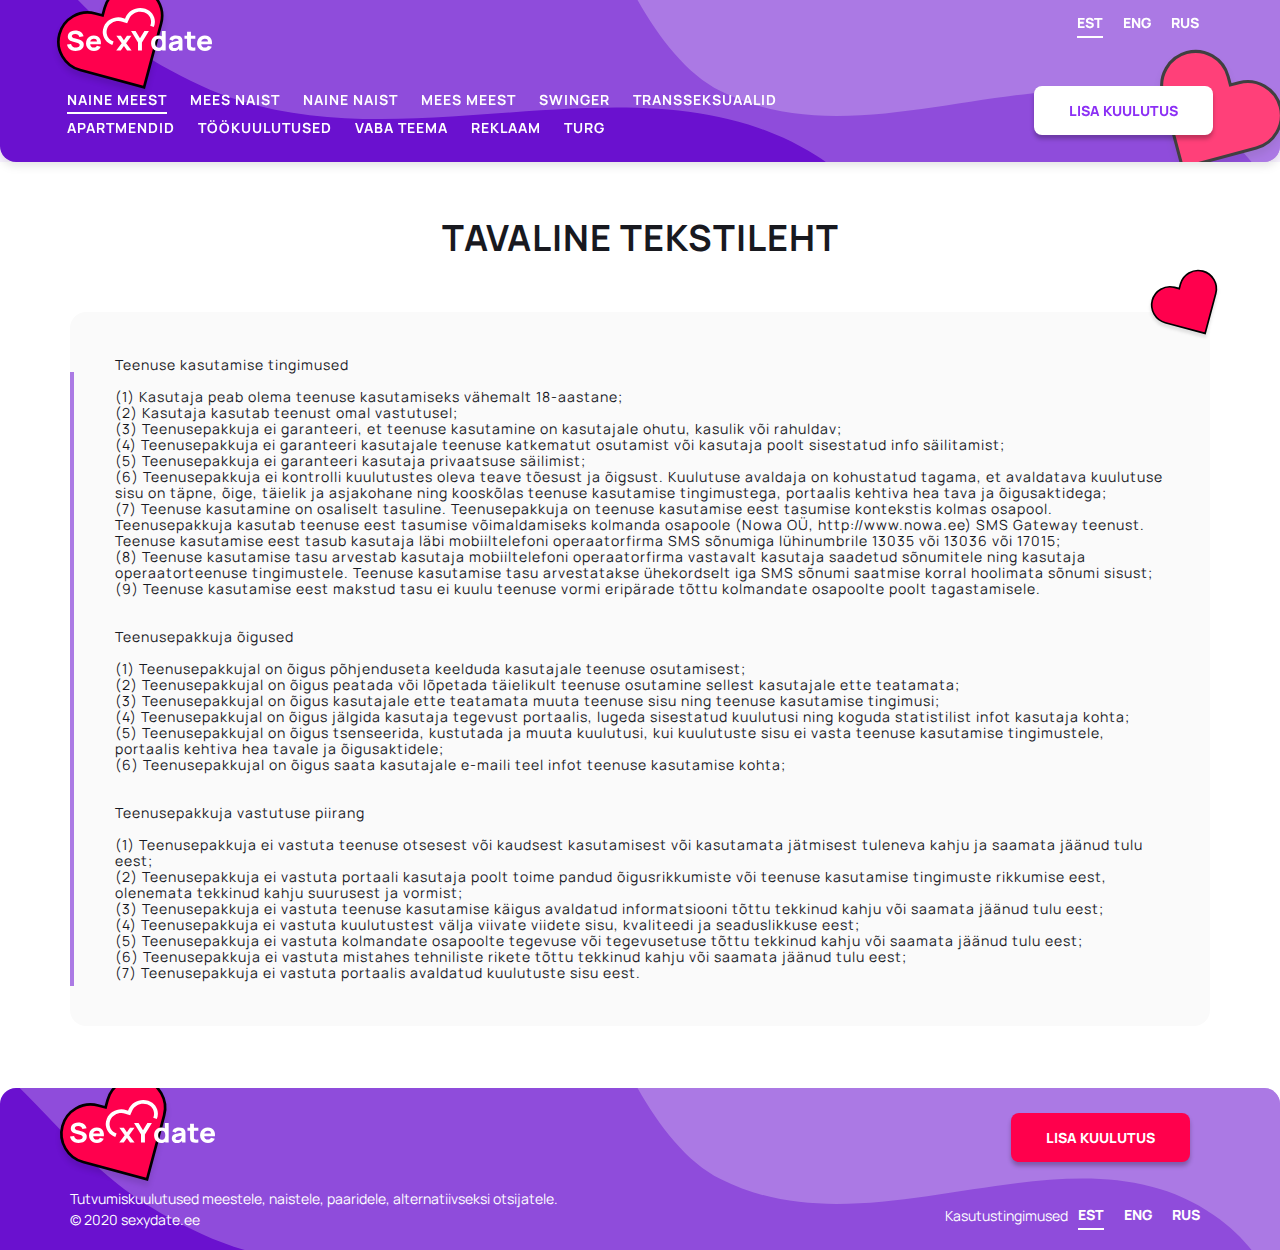
<file: preview/page-text.html>
<!doctype html>
<html lang="en" xmlns="http://www.w3.org/1999/html">
<head>
	<meta charset="UTF-8">
<title>title</title>
<meta name="robots" content="noindex, nofollow">
<meta name="viewport" content="width=device-width, user-scalable=no, initial-scale=1.0, maximum-scale=1.0, minimum-scale=1.0">
<meta http-equiv="X-UA-Compatible" content="ie=edge">
<!-- Chrome, Firefox OS and Opera -->
<meta name="theme-color" content="#000">
<!-- Windows Phone -->
<meta name="msapplication-navbutton-color" content="#000">
<!-- iOS Safari -->
<meta name="apple-mobile-web-app-status-bar-style" content="#000">

<!-- build:css ../static/css/style.css -->
<link rel="stylesheet" href="../static/css/grid.css">
<link rel="stylesheet" href="../static/css/slick.css">
<link rel="stylesheet" href="../static/css/style.css">
<!-- endbuild -->



<!--<link rel="shortcut icon" href="../static/images/favicon.png"/>-->

</head>
<body>
<!--page-wrapper-->
<div class="page-wrapper">
	<header class="header wrapper" id="header">
    <div class="header-top">
        <div class="container">
            <div class="header-logo">
                <a href="index.html">
                    <svg class="icon">
                        <use xlink:href="#ic-logo-text"></use>
                    </svg>
                </a>
            </div>
            <div class="header-lang">
                <ul class="mobile-lang__list">
                    <li class="mobile-lang__item">
                        <a href="#" class="mobile-lang__link active">
                            est
                        </a>
                    </li>
                    <li class="mobile-lang__item">
                        <a href="#" class="mobile-lang__link">
                            eng
                        </a>
                    </li>
                    <li class="mobile-lang__item">
                        <a href="#" class="mobile-lang__link">
                            rus
                        </a>
                    </li>
                </ul>
            </div>
            <div class="header-nav">
                <ul class="header-nav__list">
                    <li class="header-nav__item">
                        <a href="#" class="header-nav__link active">
                            naine meest
                        </a>
                    </li>
                    <li class="header-nav__item">
                        <a href="#" class="header-nav__link">
                            mees naist
                        </a>
                    </li>
                    <li class="header-nav__item">
                        <a href="#" class="header-nav__link">
                            naine naist
                        </a>
                    </li>
                    <li class="header-nav__item">
                        <a href="#" class="header-nav__link">
                            mees meest
                        </a>
                    </li>
                    <li class="header-nav__item">
                        <a href="#" class="header-nav__link">
                            swinger
                        </a>
                    </li>
                    <li class="header-nav__item">
                        <a href="#" class="header-nav__link">
                            transseksuaalid
                        </a>
                    </li>
                    <li class="header-nav__item">
                        <a href="#" class="header-nav__link">
                            apartmendid
                        </a>
                    </li>
                    <li class="header-nav__item">
                        <a href="#" class="header-nav__link">
                            töökuulutused
                        </a>
                    </li>
                    <li class="header-nav__item">
                        <a href="#" class="header-nav__link">
                            vaba teema
                        </a>
                    </li>
                    <li class="header-nav__item">
                        <a href="#" class="header-nav__link">
                            reklaam
                        </a>
                    </li>
                    <li class="header-nav__item">
                        <a href="#" class="header-nav__link">
                            turg
                        </a>
                    </li>
                </ul>
            </div>
            <div class="header-btn">
                <a href="page-form.html" class="btn btn-white">Lisa kuulutus</a>
            </div>
        </div>
    </div>
    <div class="header-nav__btn">
        <button class="nav-btn" type="button">
            <svg class="icon">
                <use xlink:href="#ic-nav"></use>
            </svg>
            <svg class="icon hidden">
                <use xlink:href="#ic-close"></use>
            </svg>
        </button>
    </div>
    <div class="header-mobile">
        <div class="container">
            <div class="mobile-lang">
                <ul class="mobile-lang__list">
                    <li class="mobile-lang__item">
                        <a href="#" class="mobile-lang__link active">
                            est
                        </a>
                    </li>
                    <li class="mobile-lang__item">
                        <a href="#" class="mobile-lang__link">
                            eng
                        </a>
                    </li>
                    <li class="mobile-lang__item">
                        <a href="#" class="mobile-lang__link">
                            rus
                        </a>
                    </li>
                </ul>
            </div>
            <div class="mobile-nav">
                <ul class="mobile-nav__list">
                    <li class="mobile-nav__item">
                        <a href="#" class="mobile-nav__link active">naine meest</a>
                    </li>
                    <li class="mobile-nav__item">
                        <a href="#" class="mobile-nav__link">mees naist</a>
                    </li>
                    <li class="mobile-nav__item">
                        <a href="#" class="mobile-nav__link">naine naist</a>
                    </li>
                    <li class="mobile-nav__item">
                        <a href="#" class="mobile-nav__link">mees meest</a>
                    </li>
                    <li class="mobile-nav__item">
                        <a href="#" class="mobile-nav__link">swinger</a>
                    </li>
                    <li class="mobile-nav__item">
                        <a href="#" class="mobile-nav__link">transseksuaalid</a>
                    </li>
                    <li class="mobile-nav__item">
                        <a href="#" class="mobile-nav__link">apartmendid</a>
                    </li>
                    <li class="mobile-nav__item">
                        <a href="#" class="mobile-nav__link">töökuulutused</a>
                    </li>
                    <li class="mobile-nav__item">
                        <a href="#" class="mobile-nav__link">vaba teema</a>
                    </li>
                    <li class="mobile-nav__item">
                        <a href="#" class="mobile-nav__link">reklaam</a>
                    </li>
                    <li class="mobile-nav__item">
                        <a href="#" class="mobile-nav__link">turg</a>
                    </li>
                    <li class="mobile-nav__item">
                        <a href="#" class="mobile-nav__link">apartmendid</a>
                    </li>
                </ul>
            </div>
            <div class="mobile-btn">
                <a href="page-form.html" class="btn btn-red">Lisa kuulutus</a>
            </div>
        </div>
    </div>
</header>
	<!--page-content-->
	<div class="page-content page-text">
		<div class="container">
			<div class="title-page">
				Tavaline tekstileht
			</div>
			<div class="block-text">
				<p>
					Teenuse kasutamise tingimused
				</p>
				<br>
				<ul>
					<li>
						(1) Kasutaja peab olema teenuse kasutamiseks vähemalt 18-aastane;
					</li>
					<li>
						(2) Kasutaja kasutab teenust omal vastutusel;
					</li>
					<li>
						(3) Teenusepakkuja ei garanteeri, et teenuse kasutamine on kasutajale ohutu, kasulik või rahuldav;
					</li>
					<li>
						(4) Teenusepakkuja ei garanteeri kasutajale teenuse katkematut osutamist või kasutaja poolt sisestatud info säilitamist;
					</li>
					<li>
						(5) Teenusepakkuja ei garanteeri kasutaja privaatsuse säilimist;
					</li>
					<li>
						(6) Teenusepakkuja ei kontrolli kuulutustes oleva teave tõesust ja õigsust. Kuulutuse avaldaja on kohustatud tagama, et avaldatava kuulutuse sisu on täpne, õige, täielik ja asjakohane ning kooskõlas teenuse kasutamise tingimustega, portaalis kehtiva hea tava ja õigusaktidega;
					</li>
					<li>
						(7) Teenuse kasutamine on osaliselt tasuline. Teenusepakkuja on teenuse kasutamise eest tasumise kontekstis kolmas osapool. Teenusepakkuja kasutab teenuse eest tasumise võimaldamiseks kolmanda osapoole (Nowa OÜ, http://www.nowa.ee) SMS Gateway teenust. Teenuse kasutamise eest tasub kasutaja läbi mobiiltelefoni operaatorfirma SMS sõnumiga lühinumbrile 13035 või 13036 või 17015;
					</li>
					<li>
						(8) Teenuse kasutamise tasu arvestab kasutaja mobiiltelefoni operaatorfirma vastavalt kasutaja saadetud sõnumitele ning kasutaja operaatorteenuse tingimustele. Teenuse kasutamise tasu arvestatakse ühekordselt iga SMS sõnumi saatmise korral hoolimata sõnumi sisust;
					</li>
					<li>
						(9) Teenuse kasutamise eest makstud tasu ei kuulu teenuse vormi eripärade tõttu kolmandate osapoolte poolt tagastamisele.
					</li>
				</ul>
				<br>
				<br>
				<p>
					Teenusepakkuja õigused
				</p>
				<br>
				<ul>
					<li>
						(1) Teenusepakkujal on õigus põhjenduseta keelduda kasutajale teenuse osutamisest;
					</li>
					<li>
						(2) Teenusepakkujal on õigus peatada või lõpetada täielikult teenuse osutamine sellest kasutajale ette teatamata;
					</li>
					<li>
						(3) Teenusepakkujal on õigus kasutajale ette teatamata muuta teenuse sisu ning teenuse kasutamise tingimusi;
					</li>
					<li>
						(4) Teenusepakkujal on õigus jälgida kasutaja tegevust portaalis, lugeda sisestatud kuulutusi ning koguda statistilist infot kasutaja kohta;
					</li>
					<li>
						(5) Teenusepakkujal on õigus tsenseerida, kustutada ja muuta kuulutusi, kui kuulutuste sisu ei vasta teenuse kasutamise tingimustele, portaalis kehtiva hea tavale ja õigusaktidele;
					</li>
					<li>
						(6) Teenusepakkujal on õigus saata kasutajale e-maili teel infot teenuse kasutamise kohta;
					</li>
				</ul>
				<br>
				<br>
				<p>
					Teenusepakkuja vastutuse piirang
				</p>
				<br>
				<ul>
					<li>
						(1) Teenusepakkuja ei vastuta teenuse otsesest või kaudsest kasutamisest või kasutamata jätmisest tuleneva kahju ja saamata jäänud tulu eest;
					</li>
					<li>
						(2) Teenusepakkuja ei vastuta portaali kasutaja poolt toime pandud õigusrikkumiste või teenuse kasutamise tingimuste rikkumise eest, olenemata tekkinud kahju suurusest ja vormist;
					</li>
					<li>
						(3) Teenusepakkuja ei vastuta teenuse kasutamise käigus avaldatud informatsiooni tõttu tekkinud kahju või saamata jäänud tulu eest;
					</li>
					<li>
						(4) Teenusepakkuja ei vastuta kuulutustest välja viivate viidete sisu, kvaliteedi ja seaduslikkuse eest;
					</li>
					<li>
						(5) Teenusepakkuja ei vastuta kolmandate osapoolte tegevuse või tegevusetuse tõttu tekkinud kahju või saamata jäänud tulu eest;
					</li>
					<li>
						(6) Teenusepakkuja ei vastuta mistahes tehniliste rikete tõttu tekkinud kahju või saamata jäänud tulu eest;
					</li>
					<li>
						(7) Teenusepakkuja ei vastuta portaalis avaldatud kuulutuste sisu eest.
					</li>
				</ul>
			</div>
		</div>
	</div>
	<!--page-content-->
	<footer class="footer" id="footer">
    <div class="container">
        <div class="footer-logo">
            <a href="#">
                <svg class="icon">
                    <use xlink:href="#ic-logo-text"></use>
                </svg>
            </a>
        </div>
        <div class="footer-btn">
            <a href="page-form.html" class="btn btn-red">Lisa kuulutus</a>
        </div>
        <div class="footer-info">
            <div class="info-text">
                <p>
                    Tutvumiskuulutused meestele, naistele, paaridele, alternatiivseksi otsijatele.
                </p>
                <div class="copy-text">
                    © 2020 sexydate.ee
                </div>
            </div>
            <div class="footer-lang">
                <span class="footer-lang__title">Kasutustingimused</span>
                <ul class="mobile-lang__list">
                    <li class="mobile-lang__item">
                        <a href="#" class="mobile-lang__link active">
                            est
                        </a>
                    </li>
                    <li class="mobile-lang__item">
                        <a href="#" class="mobile-lang__link">
                            eng
                        </a>
                    </li>
                    <li class="mobile-lang__item">
                        <a href="#" class="mobile-lang__link">
                            rus
                        </a>
                    </li>
                </ul>
            </div>
        </div>
    </div>
</footer>
<div class="popup payment-popup" data-popup="payment-popup">
    <div class="popup-centered">
        <button class="popup-close">
            <svg class="icon">
                <use xlink:href="#ic-close"></use>
            </svg>
        </button>
        <div class="popup-title">
            Uuendamiseks saada SMS
        </div>
        <div class="popup-info">
            <span>
                Numbrile
            </span>
            <div class="popup-number">
                13036
            </div>
            <span>
                Sisuga
            </span>
            <button type="button" class="btn btn-green">
                VUP 462486
            </button>
            <span>
                SMS hind numbrile 13035 on 0,95 eurot
            </span>
            <span class="red-text">
                ja sinu kuulutus tõstetakse esimeseks!
            </span>
        </div>
        <div class="popup-payment">
            <span>
                Või tasu Paypaliga
            </span>
            <a href="#">
                <img src="../static/images/svg/paypal-button.svg" alt="paypal-button">
            </a>
            <span>
                Paypaliga makstes
                <strong>0,8 eurot</strong>
            </span>
            <hr>
            <span class="popup-payment__text">
                SMS-i sisus on kasutusel AINULT
                ladina tähestiku tähed A kuni Z, 0-9.
                SMS-i sisus ei ole suurtel ja väikestel tähtedel vahet.
                Teenus töötab ainult Eesti GSM-operaatoritega.
            </span>
        </div>
    </div>
    <div class="popup-overlay"></div>
</div>
<div class="popup" data-popup="image-special">
    <div class="popup-centered">
        <button class="popup-close">
            <svg class="icon">
                <use xlink:href="#ic-close"></use>
            </svg>
        </button>
        <div class="popup-image__info"></div>
        <div class="popup-image__slider">
            <div class="slide">
                <img src="../static/images/general/model-slider-1.jpg" alt="">
            </div>
            <div class="slide">
                <img src="../static/images/general/model-2.jpg" alt="">
            </div>
        </div>
        <div class="popup-image__text"></div>
    </div>
    <div class="popup-overlay"></div>
</div>

</div>
<!--end-page-wrapper-->
<div class="hidden">
    <?xml version="1.0" encoding="utf-8"?><svg xmlns="http://www.w3.org/2000/svg" xmlns:xlink="http://www.w3.org/1999/xlink"><symbol viewBox="0 0 720 198" id="header-bg-1" xmlns="http://www.w3.org/2000/svg"><path opacity=".25" d="M659.189 161.524C545.433 82.41 388.663 195.29 264.421 132.681c-64.644-32.576-98.485-148.023-117.313-182.14-10.317-18.696-26.07-35.521-51.657-48.607C69.864-111.153 0-105.277 0-105.277V-187h1337v510.234h-299.18s-209.799 6.543-278.076-40.328c-59.588-40.905-42.322-80.883-100.555-121.382z"/></symbol><symbol viewBox="0 0 1275 384" id="header-bg-2" xmlns="http://www.w3.org/2000/svg"><path opacity=".25" d="M723.284 187.316c-124.817-79.082-296.83 13.33-433.153-49.254-70.929-32.562-85.313-61.946-136.212-110.52-32.646-31.157-35.758-36.58-66.744-58.865C56.19-53.607 0-79.376 0-79.376v-81.689h1467V383.13h-350.06s-186.976 2.569-276.514-64.871c-54.458-41.018-53.247-90.461-117.142-130.943z"/></symbol><symbol viewBox="0 0 19 13" id="ic-arrow" xmlns="http://www.w3.org/2000/svg"><path d="M12.107 2.31a.792.792 0 011.12-1.12l4.75 4.75c.309.31.309.81 0 1.12l-4.75 4.75a.792.792 0 11-1.12-1.12l3.399-3.398H1.592a.796.796 0 01-.8-.792c0-.437.358-.792.8-.792h13.914L12.107 2.31z"/></symbol><symbol viewBox="0 0 16 28" id="ic-chevron" xmlns="http://www.w3.org/2000/svg"><path fill-rule="evenodd" clip-rule="evenodd" d="M1.17.858a1.907 1.907 0 000 2.697l10.096 10.097L1.17 23.747a1.907 1.907 0 102.698 2.698L15.313 15a1.907 1.907 0 000-2.697L3.868.858a1.907 1.907 0 00-2.698 0z"/></symbol><symbol viewBox="0 0 32 32" id="ic-close" xmlns="http://www.w3.org/2000/svg"><path d="M3 29.163L29.163 3M2.121 3l26.163 26.163"/></symbol><symbol viewBox="0 0 28 16" id="ic-down" xmlns="http://www.w3.org/2000/svg"><g clip-path="url(#fclip0)"><path fill-rule="evenodd" clip-rule="evenodd" d="M27.142 1.17a1.907 1.907 0 00-2.697 0L14.348 11.266 4.252 1.17a1.907 1.907 0 10-2.697 2.698L13 15.313a1.907 1.907 0 002.697 0L27.142 3.868a1.907 1.907 0 000-2.698z"/></g><defs><clipPath id="fclip0"><path transform="rotate(90 14 14)" d="M0 0h16v28H0z"/></clipPath></defs></symbol><symbol viewBox="0 0 120 116" id="ic-heart" xmlns="http://www.w3.org/2000/svg"><g filter="url(#gfilter0_d)" clip-rule="evenodd"><path fill-rule="evenodd" d="M44.604 10.772c11.689-3.146 23.694 3.785 26.814 15.481l1.472 5.516 5.513-1.483c11.69-3.146 23.694 3.785 26.814 15.48 3.121 11.697-3.826 23.728-15.514 26.874L41.86 85.515l-12.77-47.87c-3.121-11.696 3.825-23.728 15.514-26.873z"/><path d="M44.604 10.772c11.689-3.146 23.694 3.785 26.814 15.481l1.472 5.516 5.513-1.483c11.69-3.146 23.694 3.785 26.814 15.48 3.121 11.697-3.826 23.728-15.514 26.874L41.86 85.515l-12.77-47.87c-3.121-11.696 3.825-23.728 15.514-26.873z"/></g><defs><filter id="gfilter0_d" x=".426" y=".634" width="118.924" height="115.311" filterUnits="userSpaceOnUse" color-interpolation-filters="sRGB"><feFlood flood-opacity="0" result="BackgroundImageFix"/><feColorMatrix in="SourceAlpha" values="0 0 0 0 0 0 0 0 0 0 0 0 0 0 0 0 0 0 127 0"/><feOffset dy="4"/><feGaussianBlur stdDeviation="2"/><feColorMatrix values="0 0 0 0 0 0 0 0 0 0 0 0 0 0 0 0 0 0 0.1 0"/><feBlend in2="BackgroundImageFix" result="effect1_dropShadow"/><feBlend in="SourceGraphic" in2="effect1_dropShadow" result="shape"/></filter></defs></symbol><symbol viewBox="0 0 145 43" id="ic-logo-text" xmlns="http://www.w3.org/2000/svg"><path d="M8.56 43c1.038 0 2.044-.127 3.018-.382a8.76 8.76 0 002.635-1.145 5.863 5.863 0 001.842-1.949c.463-.79.695-1.713.695-2.767 0-.99-.194-1.808-.581-2.453a4.617 4.617 0 00-1.46-1.554 7.58 7.58 0 00-1.842-.927 21.138 21.138 0 00-1.757-.545l-3.543-.927c-.434-.11-.86-.245-1.275-.409a3.118 3.118 0 01-1.035-.64c-.274-.273-.41-.623-.41-1.05 0-.464.165-.863.495-1.2.34-.336.775-.59 1.304-.763a4.863 4.863 0 011.715-.245c.926.027 1.776.29 2.55.79.775.5 1.276 1.227 1.503 2.181l4.166-.681c-.491-1.845-1.446-3.258-2.863-4.24-1.417-.98-3.183-1.485-5.3-1.513-1.398-.009-2.673.2-3.826.628-1.152.427-2.073 1.076-2.763 1.949-.69.872-1.034 1.967-1.034 3.285 0 .936.16 1.712.481 2.33.331.61.742 1.1 1.233 1.473a6.19 6.19 0 001.516.858c.53.2.992.355 1.39.464l5.3 1.5c.793.226 1.322.513 1.586.858.265.336.397.704.397 1.104 0 .545-.194 1.004-.581 1.377-.378.372-.864.654-1.46.845a6.02 6.02 0 01-1.842.286c-1.133 0-2.144-.305-3.032-.913-.888-.61-1.474-1.477-1.758-2.604L0 36.594c.208 1.326.7 2.471 1.474 3.435.784.954 1.78 1.69 2.99 2.208 1.218.509 2.584.763 4.095.763zm18.418 0c1.474 0 2.83-.373 4.067-1.118a6.58 6.58 0 002.735-3.135l-3.854-1.063c-.586 1.236-1.644 1.854-3.175 1.854-1.048 0-1.875-.282-2.48-.845-.595-.564-.963-1.372-1.105-2.426h10.742c.16-1.782-.029-3.33-.567-4.649-.539-1.317-1.37-2.34-2.494-3.066-1.125-.727-2.49-1.09-4.096-1.09-1.511 0-2.848.33-4.01.994a7.02 7.02 0 00-2.735 2.767c-.661 1.19-.992 2.59-.992 4.198 0 1.473.336 2.781 1.006 3.926a7.306 7.306 0 002.806 2.685c1.2.645 2.584.968 4.152.968zm-.056-12.322c.925 0 1.634.223 2.125.668.5.445.822 1.168.964 2.167h-6.746c.407-1.89 1.625-2.835 3.657-2.835zM49.22 42.591h4.534l3.174-4.525 3.146 4.525h4.535l-5.498-7.442 5.356-7.279h-4.534l-3.005 4.362-3.06-4.362h-4.535l5.357 7.279-5.47 7.442zm21.8 0h3.911v-7.987l6.972-11.64h-4.506l-4.422 7.387-4.42-7.388h-4.507l6.972 11.64v7.988z"/><path fill-rule="evenodd" clip-rule="evenodd" d="M36.843 18.64c3.136-7.325 11.934-11.099 19.694-8.448l1.49.51.602-1.407C61.765 1.97 70.563-1.803 78.323.847c7.83 2.675 11.629 10.87 8.465 18.26l-3.54-1.402c2.331-5.444-.438-11.418-6.206-13.388-5.837-1.994-12.515.87-14.874 6.38l-1.989 4.646-4.923-1.682c-5.837-1.994-12.515.87-14.874 6.38-2.33 5.444.44 11.418 6.207 13.388l-1.281 3.469c-7.83-2.675-11.629-10.87-8.465-18.259z"/><path d="M91.136 43c.841 0 1.607-.109 2.296-.327a6.198 6.198 0 001.842-.927v.845h3.401V22.963h-3.882v5.398a5.853 5.853 0 00-1.588-.668 7.204 7.204 0 00-1.87-.232c-1.464 0-2.74.337-3.826 1.009-1.087.672-1.932 1.595-2.537 2.767-.595 1.163-.892 2.494-.892 3.994 0 1.472.292 2.794.878 3.966.595 1.172 1.422 2.1 2.48 2.78 1.058.682 2.29 1.023 3.698 1.023zm.624-3.299c-.831 0-1.511-.2-2.04-.6-.53-.4-.922-.935-1.177-1.608-.255-.681-.382-1.436-.382-2.262 0-.818.132-1.563.396-2.236.265-.681.671-1.222 1.22-1.622.556-.409 1.265-.613 2.125-.613 1.209 0 2.073.413 2.593 1.24.52.818.78 1.895.78 3.23 0 1.336-.265 2.418-.794 3.245-.52.817-1.427 1.226-2.721 1.226zM106.894 43c1.181 0 2.173-.173 2.976-.518.813-.354 1.559-.918 2.239-1.69v1.8h3.373v-8.997c0-.672-.029-1.281-.085-1.826a4.27 4.27 0 00-.539-1.636 4.436 4.436 0 00-2.38-2.072c-1.049-.4-2.249-.6-3.6-.6-1.842 0-3.297.382-4.364 1.145-1.068.763-1.795 1.754-2.183 2.972l3.486 1.063c.246-.673.676-1.14 1.29-1.404s1.204-.395 1.771-.395c.907 0 1.583.163 2.027.49.444.318.703.823.779 1.513-1.436.2-2.702.396-3.798.586-1.096.182-2.012.4-2.749.655-1.228.436-2.092 1.031-2.593 1.785-.501.745-.751 1.631-.751 2.658 0 .818.194 1.568.581 2.25.397.672.973 1.212 1.729 1.621.765.4 1.695.6 2.791.6zm.822-2.917c-.661 0-1.185-.14-1.573-.422-.387-.291-.581-.687-.581-1.186 0-.373.123-.69.369-.955.245-.272.652-.517 1.218-.736.435-.154.969-.295 1.602-.422.642-.136 1.61-.309 2.905-.518-.01.354-.038.745-.085 1.172a3.248 3.248 0 01-.312 1.104c-.104.21-.302.468-.595.777-.284.31-.671.586-1.162.832-.482.236-1.077.354-1.786.354zm20.633 2.508v-3.08c-.907.118-1.734.154-2.48.109-.746-.046-1.289-.328-1.63-.845-.179-.273-.278-.636-.297-1.09-.01-.464-.014-.982-.014-1.555v-5.397h4.421V27.87h-4.421v-4.089h-3.855v4.09h-2.607v2.862h2.607v5.615c0 .882.01 1.672.029 2.372.019.69.217 1.372.595 2.045.415.718 1.02 1.24 1.814 1.567.803.318 1.71.486 2.72.504 1.021.028 2.06-.054 3.118-.245zm9.666.409c1.474 0 2.83-.373 4.067-1.118a6.58 6.58 0 002.735-3.135l-3.854-1.063c-.586 1.236-1.644 1.854-3.175 1.854-1.048 0-1.875-.282-2.479-.845-.596-.564-.964-1.372-1.106-2.426h10.742c.16-1.782-.029-3.33-.567-4.649-.539-1.317-1.37-2.34-2.494-3.066-1.124-.727-2.49-1.09-4.096-1.09-1.511 0-2.848.33-4.01.994a7.018 7.018 0 00-2.735 2.767c-.661 1.19-.992 2.59-.992 4.198 0 1.473.336 2.781 1.006 3.926a7.314 7.314 0 002.806 2.685c1.2.645 2.584.968 4.152.968zm-.057-12.322c.926 0 1.635.223 2.126.668.501.445.822 1.168.964 2.167h-6.746c.407-1.89 1.625-2.835 3.656-2.835z"/></symbol><symbol viewBox="0 0 42 25" id="ic-nav" xmlns="http://www.w3.org/2000/svg"><path d="M1.5 12.5h38.049M1.5 23.5h38.049M1.5 1.5h38.049"/></symbol><symbol viewBox="0 0 63 51" id="ic-photo" xmlns="http://www.w3.org/2000/svg"><path d="M31.5 19.2a9.45 9.45 0 00-9.45 9.45 9.45 9.45 0 109.45-9.45zm25.2-9.45h-7.56c-1.04 0-2.16-.806-2.488-1.793l-1.954-5.865C44.368 1.106 43.249.3 42.21.3H20.79c-1.04 0-2.16.806-2.488 1.793l-1.954 5.865c-.33.986-1.448 1.792-2.488 1.792H6.3c-3.465 0-6.3 2.835-6.3 6.3V44.4c0 3.465 2.835 6.3 6.3 6.3h50.4c3.465 0 6.3-2.835 6.3-6.3V16.05c0-3.465-2.835-6.3-6.3-6.3zM31.5 44.4c-8.698 0-15.75-7.051-15.75-15.75 0-8.698 7.052-15.75 15.75-15.75 8.697 0 15.75 7.052 15.75 15.75 0 8.699-7.053 15.75-15.75 15.75zm22.995-23.944a2.205 2.205 0 110-4.41 2.205 2.205 0 010 4.41z"/></symbol><symbol viewBox="0 0 26 26" id="ic-plus" xmlns="http://www.w3.org/2000/svg"><path d="M2 12.634h22M13.006 2v22"/></symbol><symbol viewBox="0 0 165 31" id="line-indicator" xmlns="http://www.w3.org/2000/svg"><path d="M1 25.243s48.764 7.649 84.025 1.431c35.261-6.217 78.468-25.083 78.468-25.083"/></symbol><symbol viewBox="0 0 195 47" id="paypal-button" xmlns="http://www.w3.org/2000/svg"><g filter="url(#mfilter0_d)"><rect x="4" width="187" height="39" rx="19.5"/><path d="M55.086 25H52.18v-7.71l-2.117 4.976H48.07l-2.117-4.977V25h-2.75V13.367h3.367l2.578 5.742 2.57-5.742h3.368V25zm8.094-2.29v-1.827a46.12 46.12 0 00-1.125.125 3.679 3.679 0 00-.844.195 1.2 1.2 0 00-.563.383c-.13.167-.195.39-.195.672 0 .411.11.695.328.851.224.151.552.227.985.227.24 0 .484-.055.734-.164.25-.11.477-.263.68-.461zm0 1.36l-.508.422c-.146.125-.344.25-.594.375-.245.12-.484.211-.719.274-.229.062-.552.093-.968.093-.776 0-1.422-.26-1.938-.78-.51-.522-.766-1.178-.766-1.97 0-.65.13-1.177.391-1.578.26-.4.636-.718 1.125-.953.495-.24 1.086-.406 1.774-.5a32.07 32.07 0 012.218-.219v-.047c0-.484-.18-.817-.539-1-.354-.187-.888-.28-1.601-.28-.323 0-.7.06-1.133.179a8.505 8.505 0 00-1.266.445h-.234v-2.117c.27-.078.708-.17 1.312-.273.605-.11 1.214-.164 1.828-.164 1.51 0 2.61.252 3.297.757.693.5 1.04 1.266 1.04 2.297V25h-2.72v-.93zm14.523.93h-3.25l-2.375-3.82-.422.57V25h-2.734V12.844h2.734v6.812l2.594-3.43h3.227l-3.07 3.782L77.702 25zm4.531.242a7.79 7.79 0 01-1.836-.21c-.572-.141-1.046-.305-1.421-.493v-2.312h.226c.13.099.279.208.445.328.167.12.399.244.696.375a5.5 5.5 0 00.86.312c.322.084.671.125 1.046.125.385 0 .724-.06 1.016-.18.296-.12.445-.31.445-.57 0-.203-.068-.357-.203-.46-.136-.105-.399-.204-.79-.298a12.492 12.492 0 00-.788-.164 7.666 7.666 0 01-.844-.21c-.688-.214-1.206-.53-1.555-.946-.344-.422-.515-.974-.515-1.656 0-.39.088-.758.265-1.102a2.85 2.85 0 01.797-.93c.35-.265.779-.476 1.29-.632a5.999 5.999 0 011.741-.235c.615 0 1.18.063 1.696.188.515.12.95.265 1.304.437v2.22h-.218a4.523 4.523 0 00-.446-.29 5.58 5.58 0 00-.593-.32 4.204 4.204 0 00-.774-.258 3.692 3.692 0 00-.867-.102c-.396 0-.732.068-1.008.203-.27.136-.406.316-.406.54 0 .197.068.354.203.468.135.115.43.227.883.336.234.058.502.115.805.172.307.052.601.125.882.219.63.203 1.107.502 1.43.898.328.39.492.912.492 1.563 0 .411-.096.805-.289 1.18-.193.37-.466.682-.82.937-.375.276-.818.49-1.328.64-.506.152-1.112.227-1.82.227zm11.399-2.531v-1.828c-.464.047-.839.088-1.125.125a3.678 3.678 0 00-.844.195c-.24.084-.427.211-.562.383-.13.167-.196.39-.196.672 0 .411.11.695.328.851.224.151.553.227.985.227.24 0 .484-.055.734-.164.25-.11.477-.263.68-.461zm0 1.36l-.508.421a2.94 2.94 0 01-.594.375c-.245.12-.484.211-.719.274-.229.062-.552.093-.968.093-.776 0-1.422-.26-1.938-.78-.51-.522-.765-1.178-.765-1.97 0-.65.13-1.177.39-1.578.26-.4.636-.718 1.125-.953.495-.24 1.086-.406 1.774-.5a32.076 32.076 0 012.218-.219v-.047c0-.484-.18-.817-.539-1-.354-.187-.888-.28-1.601-.28-.323 0-.7.06-1.133.179a8.5 8.5 0 00-1.266.445h-.234v-2.117c.27-.078.708-.17 1.313-.273a10.24 10.24 0 011.828-.164c1.51 0 2.609.252 3.296.757.693.5 1.04 1.266 1.04 2.297V25h-2.72v-.93z"/><g clip-path="url(#mclip0)"><path d="M113.285 14h-3.43c-.22 0-.44.177-.484.399l-1.364 8.856c-.044.177.089.31.264.31h1.628c.219 0 .44-.177.483-.399l.353-2.39a.48.48 0 01.483-.4h1.1c2.243 0 3.563-1.106 3.914-3.277.132-.93 0-1.683-.44-2.214-.483-.575-1.362-.885-2.507-.885zm.396 3.233c-.175 1.24-1.143 1.24-2.022 1.24h-.528l.352-2.303c0-.133.132-.221.264-.221h.22c.615 0 1.187 0 1.495.354.219.177.308.487.219.93zm9.81-.044h-1.628c-.132 0-.263.088-.263.22l-.089.444-.132-.177c-.352-.531-1.143-.709-1.935-.709-1.804 0-3.343 1.374-3.651 3.322-.175.974.044 1.904.616 2.524.483.575 1.231.84 2.067.84 1.451 0 2.287-.929 2.287-.929l-.088.443c-.044.177.088.354.264.354h1.495c.22 0 .44-.176.484-.398l.879-5.669c.045-.089-.13-.265-.306-.265zm-2.243 3.188c-.176.93-.88 1.595-1.848 1.595-.483 0-.835-.134-1.099-.444s-.352-.708-.264-1.15a1.855 1.855 0 011.848-1.595c.483 0 .835.177 1.099.443.22.31.308.708.264 1.151zm10.995-3.188h-1.628a.464.464 0 00-.396.22l-2.286 3.366-.968-3.233c-.044-.22-.264-.354-.44-.354h-1.628a.287.287 0 00-.264.399l1.804 5.358-1.715 2.391c-.133.177 0 .444.219.444h1.628a.464.464 0 00.396-.222l5.498-7.97c.132-.134 0-.4-.22-.4zM137.697 14h-3.43a.515.515 0 00-.484.399l-1.364 8.813c-.044.176.089.31.264.31h1.759c.176 0 .308-.134.308-.266l.396-2.524a.48.48 0 01.484-.399h1.099c2.243 0 3.563-1.107 3.914-3.277.132-.93 0-1.684-.44-2.215-.527-.531-1.362-.841-2.506-.841zm.396 3.233c-.176 1.24-1.144 1.24-2.023 1.24h-.528l.352-2.303c0-.133.132-.221.264-.221h.22c.615 0 1.187 0 1.495.354.22.177.264.487.22.93zm9.808-.044h-1.627c-.133 0-.264.088-.264.22l-.088.444-.133-.177c-.352-.531-1.143-.709-1.935-.709-1.803 0-3.343 1.374-3.65 3.322-.176.974.044 1.904.615 2.524.484.575 1.232.84 2.067.84 1.451 0 2.288-.929 2.288-.929l-.089.443c-.044.177.089.354.264.354h1.495c.22 0 .441-.176.484-.398l.879-5.669c.002-.089-.13-.265-.306-.265zm-2.287 3.188c-.176.93-.88 1.595-1.847 1.595-.484 0-.836-.134-1.1-.444-.263-.31-.352-.708-.263-1.15a1.854 1.854 0 011.847-1.595c.483 0 .835.177 1.099.443.264.31.352.708.264 1.151zm4.223-6.156l-1.407 8.99c-.044.177.088.31.263.31h1.408c.219 0 .44-.177.483-.399l1.408-8.812c.044-.177-.088-.31-.264-.31h-1.583c-.177 0-.264.089-.308.221z"/></g></g><defs><clipPath id="mclip0"><path transform="translate(108 14)" d="M0 0h44v11.78H0z"/></clipPath><filter id="mfilter0_d" x="0" y="0" width="195" height="47" filterUnits="userSpaceOnUse" color-interpolation-filters="sRGB"><feFlood flood-opacity="0" result="BackgroundImageFix"/><feColorMatrix in="SourceAlpha" values="0 0 0 0 0 0 0 0 0 0 0 0 0 0 0 0 0 0 127 0"/><feOffset dy="4"/><feGaussianBlur stdDeviation="2"/><feColorMatrix values="0 0 0 0 0 0 0 0 0 0 0 0 0 0 0 0 0 0 0.05 0"/><feBlend in2="BackgroundImageFix" result="effect1_dropShadow"/><feBlend in="SourceGraphic" in2="effect1_dropShadow" result="shape"/></filter></defs></symbol></svg>
</div>
<!-- build:js  ../static/js/lib.js -->
<script type="text/javascript" src="../static/js/jquery.min.js"></script>
<script type="text/javascript" src="../static/js/slick.min.js"></script>
<!-- endbuild -->
<script  type="text/javascript" src="../static/js/common.js"></script>




</body>
</html>
</file>
<file: static/css/grid.css>
@-ms-viewport{width:device-width}html{box-sizing:border-box;-ms-overflow-style:scrollbar}*,::after,::before{box-sizing:inherit}.container{width:100%;padding-right:15px;padding-left:15px;margin-right:auto;margin-left:auto}@media (min-width:576px){.container{max-width:540px}}@media (min-width:768px){.container{max-width:720px}}@media (min-width:992px){.container{max-width:960px}}@media (min-width:1200px){.container{max-width:1170px}}.container-fluid{width:100%;padding-right:15px;padding-left:15px;margin-right:auto;margin-left:auto}.row{display:-ms-flexbox;display:flex;-ms-flex-wrap:wrap;flex-wrap:wrap;margin-right:-15px;margin-left:-15px}.no-gutters{margin-right:0;margin-left:0}.no-gutters>.col,.no-gutters>[class*=col-]{padding-right:0;padding-left:0}.col,.col-1,.col-10,.col-11,.col-12,.col-2,.col-3,.col-4,.col-5,.col-6,.col-7,.col-8,.col-9,.col-auto,.col-lg,.col-lg-1,.col-lg-10,.col-lg-11,.col-lg-12,.col-lg-2,.col-lg-3,.col-lg-4,.col-lg-5,.col-lg-6,.col-lg-7,.col-lg-8,.col-lg-9,.col-lg-auto,.col-md,.col-md-1,.col-md-10,.col-md-11,.col-md-12,.col-md-2,.col-md-3,.col-md-4,.col-md-5,.col-md-6,.col-md-7,.col-md-8,.col-md-9,.col-md-auto,.col-sm,.col-sm-1,.col-sm-10,.col-sm-11,.col-sm-12,.col-sm-2,.col-sm-3,.col-sm-4,.col-sm-5,.col-sm-6,.col-sm-7,.col-sm-8,.col-sm-9,.col-sm-auto,.col-xl,.col-xl-1,.col-xl-10,.col-xl-11,.col-xl-12,.col-xl-2,.col-xl-3,.col-xl-4,.col-xl-5,.col-xl-6,.col-xl-7,.col-xl-8,.col-xl-9,.col-xl-auto{position:relative;width:100%;min-height:1px;padding-right:15px;padding-left:15px}.col{-ms-flex-preferred-size:0;flex-basis:0;-ms-flex-positive:1;flex-grow:1;max-width:100%}.col-auto{-ms-flex:0 0 auto;flex:0 0 auto;width:auto;max-width:none}.col-1{-ms-flex:0 0 8.333333%;flex:0 0 8.333333%;max-width:8.333333%}.col-2{-ms-flex:0 0 16.666667%;flex:0 0 16.666667%;max-width:16.666667%}.col-3{-ms-flex:0 0 25%;flex:0 0 25%;max-width:25%}.col-4{-ms-flex:0 0 33.333333%;flex:0 0 33.333333%;max-width:33.333333%}.col-5{-ms-flex:0 0 41.666667%;flex:0 0 41.666667%;max-width:41.666667%}.col-6{-ms-flex:0 0 50%;flex:0 0 50%;max-width:50%}.col-7{-ms-flex:0 0 58.333333%;flex:0 0 58.333333%;max-width:58.333333%}.col-8{-ms-flex:0 0 66.666667%;flex:0 0 66.666667%;max-width:66.666667%}.col-9{-ms-flex:0 0 75%;flex:0 0 75%;max-width:75%}.col-10{-ms-flex:0 0 83.333333%;flex:0 0 83.333333%;max-width:83.333333%}.col-11{-ms-flex:0 0 91.666667%;flex:0 0 91.666667%;max-width:91.666667%}.col-12{-ms-flex:0 0 100%;flex:0 0 100%;max-width:100%}.order-first{-ms-flex-order:-1;order:-1}.order-last{-ms-flex-order:13;order:13}.order-0{-ms-flex-order:0;order:0}.order-1{-ms-flex-order:1;order:1}.order-2{-ms-flex-order:2;order:2}.order-3{-ms-flex-order:3;order:3}.order-4{-ms-flex-order:4;order:4}.order-5{-ms-flex-order:5;order:5}.order-6{-ms-flex-order:6;order:6}.order-7{-ms-flex-order:7;order:7}.order-8{-ms-flex-order:8;order:8}.order-9{-ms-flex-order:9;order:9}.order-10{-ms-flex-order:10;order:10}.order-11{-ms-flex-order:11;order:11}.order-12{-ms-flex-order:12;order:12}.offset-1{margin-left:8.333333%}.offset-2{margin-left:16.666667%}.offset-3{margin-left:25%}.offset-4{margin-left:33.333333%}.offset-5{margin-left:41.666667%}.offset-6{margin-left:50%}.offset-7{margin-left:58.333333%}.offset-8{margin-left:66.666667%}.offset-9{margin-left:75%}.offset-10{margin-left:83.333333%}.offset-11{margin-left:91.666667%}@media (min-width:576px){.col-sm{-ms-flex-preferred-size:0;flex-basis:0;-ms-flex-positive:1;flex-grow:1;max-width:100%}.col-sm-auto{-ms-flex:0 0 auto;flex:0 0 auto;width:auto;max-width:none}.col-sm-1{-ms-flex:0 0 8.333333%;flex:0 0 8.333333%;max-width:8.333333%}.col-sm-2{-ms-flex:0 0 16.666667%;flex:0 0 16.666667%;max-width:16.666667%}.col-sm-3{-ms-flex:0 0 25%;flex:0 0 25%;max-width:25%}.col-sm-4{-ms-flex:0 0 33.333333%;flex:0 0 33.333333%;max-width:33.333333%}.col-sm-5{-ms-flex:0 0 41.666667%;flex:0 0 41.666667%;max-width:41.666667%}.col-sm-6{-ms-flex:0 0 50%;flex:0 0 50%;max-width:50%}.col-sm-7{-ms-flex:0 0 58.333333%;flex:0 0 58.333333%;max-width:58.333333%}.col-sm-8{-ms-flex:0 0 66.666667%;flex:0 0 66.666667%;max-width:66.666667%}.col-sm-9{-ms-flex:0 0 75%;flex:0 0 75%;max-width:75%}.col-sm-10{-ms-flex:0 0 83.333333%;flex:0 0 83.333333%;max-width:83.333333%}.col-sm-11{-ms-flex:0 0 91.666667%;flex:0 0 91.666667%;max-width:91.666667%}.col-sm-12{-ms-flex:0 0 100%;flex:0 0 100%;max-width:100%}.order-sm-first{-ms-flex-order:-1;order:-1}.order-sm-last{-ms-flex-order:13;order:13}.order-sm-0{-ms-flex-order:0;order:0}.order-sm-1{-ms-flex-order:1;order:1}.order-sm-2{-ms-flex-order:2;order:2}.order-sm-3{-ms-flex-order:3;order:3}.order-sm-4{-ms-flex-order:4;order:4}.order-sm-5{-ms-flex-order:5;order:5}.order-sm-6{-ms-flex-order:6;order:6}.order-sm-7{-ms-flex-order:7;order:7}.order-sm-8{-ms-flex-order:8;order:8}.order-sm-9{-ms-flex-order:9;order:9}.order-sm-10{-ms-flex-order:10;order:10}.order-sm-11{-ms-flex-order:11;order:11}.order-sm-12{-ms-flex-order:12;order:12}.offset-sm-0{margin-left:0}.offset-sm-1{margin-left:8.333333%}.offset-sm-2{margin-left:16.666667%}.offset-sm-3{margin-left:25%}.offset-sm-4{margin-left:33.333333%}.offset-sm-5{margin-left:41.666667%}.offset-sm-6{margin-left:50%}.offset-sm-7{margin-left:58.333333%}.offset-sm-8{margin-left:66.666667%}.offset-sm-9{margin-left:75%}.offset-sm-10{margin-left:83.333333%}.offset-sm-11{margin-left:91.666667%}}@media (min-width:768px){.col-md{-ms-flex-preferred-size:0;flex-basis:0;-ms-flex-positive:1;flex-grow:1;max-width:100%}.col-md-auto{-ms-flex:0 0 auto;flex:0 0 auto;width:auto;max-width:none}.col-md-1{-ms-flex:0 0 8.333333%;flex:0 0 8.333333%;max-width:8.333333%}.col-md-2{-ms-flex:0 0 16.666667%;flex:0 0 16.666667%;max-width:16.666667%}.col-md-3{-ms-flex:0 0 25%;flex:0 0 25%;max-width:25%}.col-md-4{-ms-flex:0 0 33.333333%;flex:0 0 33.333333%;max-width:33.333333%}.col-md-5{-ms-flex:0 0 41.666667%;flex:0 0 41.666667%;max-width:41.666667%}.col-md-6{-ms-flex:0 0 50%;flex:0 0 50%;max-width:50%}.col-md-7{-ms-flex:0 0 58.333333%;flex:0 0 58.333333%;max-width:58.333333%}.col-md-8{-ms-flex:0 0 66.666667%;flex:0 0 66.666667%;max-width:66.666667%}.col-md-9{-ms-flex:0 0 75%;flex:0 0 75%;max-width:75%}.col-md-10{-ms-flex:0 0 83.333333%;flex:0 0 83.333333%;max-width:83.333333%}.col-md-11{-ms-flex:0 0 91.666667%;flex:0 0 91.666667%;max-width:91.666667%}.col-md-12{-ms-flex:0 0 100%;flex:0 0 100%;max-width:100%}.order-md-first{-ms-flex-order:-1;order:-1}.order-md-last{-ms-flex-order:13;order:13}.order-md-0{-ms-flex-order:0;order:0}.order-md-1{-ms-flex-order:1;order:1}.order-md-2{-ms-flex-order:2;order:2}.order-md-3{-ms-flex-order:3;order:3}.order-md-4{-ms-flex-order:4;order:4}.order-md-5{-ms-flex-order:5;order:5}.order-md-6{-ms-flex-order:6;order:6}.order-md-7{-ms-flex-order:7;order:7}.order-md-8{-ms-flex-order:8;order:8}.order-md-9{-ms-flex-order:9;order:9}.order-md-10{-ms-flex-order:10;order:10}.order-md-11{-ms-flex-order:11;order:11}.order-md-12{-ms-flex-order:12;order:12}.offset-md-0{margin-left:0}.offset-md-1{margin-left:8.333333%}.offset-md-2{margin-left:16.666667%}.offset-md-3{margin-left:25%}.offset-md-4{margin-left:33.333333%}.offset-md-5{margin-left:41.666667%}.offset-md-6{margin-left:50%}.offset-md-7{margin-left:58.333333%}.offset-md-8{margin-left:66.666667%}.offset-md-9{margin-left:75%}.offset-md-10{margin-left:83.333333%}.offset-md-11{margin-left:91.666667%}}@media (min-width:992px){.col-lg{-ms-flex-preferred-size:0;flex-basis:0;-ms-flex-positive:1;flex-grow:1;max-width:100%}.col-lg-auto{-ms-flex:0 0 auto;flex:0 0 auto;width:auto;max-width:none}.col-lg-1{-ms-flex:0 0 8.333333%;flex:0 0 8.333333%;max-width:8.333333%}.col-lg-2{-ms-flex:0 0 16.666667%;flex:0 0 16.666667%;max-width:16.666667%}.col-lg-3{-ms-flex:0 0 25%;flex:0 0 25%;max-width:25%}.col-lg-4{-ms-flex:0 0 33.333333%;flex:0 0 33.333333%;max-width:33.333333%}.col-lg-5{-ms-flex:0 0 41.666667%;flex:0 0 41.666667%;max-width:41.666667%}.col-lg-6{-ms-flex:0 0 50%;flex:0 0 50%;max-width:50%}.col-lg-7{-ms-flex:0 0 58.333333%;flex:0 0 58.333333%;max-width:58.333333%}.col-lg-8{-ms-flex:0 0 66.666667%;flex:0 0 66.666667%;max-width:66.666667%}.col-lg-9{-ms-flex:0 0 75%;flex:0 0 75%;max-width:75%}.col-lg-10{-ms-flex:0 0 83.333333%;flex:0 0 83.333333%;max-width:83.333333%}.col-lg-11{-ms-flex:0 0 91.666667%;flex:0 0 91.666667%;max-width:91.666667%}.col-lg-12{-ms-flex:0 0 100%;flex:0 0 100%;max-width:100%}.order-lg-first{-ms-flex-order:-1;order:-1}.order-lg-last{-ms-flex-order:13;order:13}.order-lg-0{-ms-flex-order:0;order:0}.order-lg-1{-ms-flex-order:1;order:1}.order-lg-2{-ms-flex-order:2;order:2}.order-lg-3{-ms-flex-order:3;order:3}.order-lg-4{-ms-flex-order:4;order:4}.order-lg-5{-ms-flex-order:5;order:5}.order-lg-6{-ms-flex-order:6;order:6}.order-lg-7{-ms-flex-order:7;order:7}.order-lg-8{-ms-flex-order:8;order:8}.order-lg-9{-ms-flex-order:9;order:9}.order-lg-10{-ms-flex-order:10;order:10}.order-lg-11{-ms-flex-order:11;order:11}.order-lg-12{-ms-flex-order:12;order:12}.offset-lg-0{margin-left:0}.offset-lg-1{margin-left:8.333333%}.offset-lg-2{margin-left:16.666667%}.offset-lg-3{margin-left:25%}.offset-lg-4{margin-left:33.333333%}.offset-lg-5{margin-left:41.666667%}.offset-lg-6{margin-left:50%}.offset-lg-7{margin-left:58.333333%}.offset-lg-8{margin-left:66.666667%}.offset-lg-9{margin-left:75%}.offset-lg-10{margin-left:83.333333%}.offset-lg-11{margin-left:91.666667%}}@media (min-width:1200px){.col-xl{-ms-flex-preferred-size:0;flex-basis:0;-ms-flex-positive:1;flex-grow:1;max-width:100%}.col-xl-auto{-ms-flex:0 0 auto;flex:0 0 auto;width:auto;max-width:none}.col-xl-1{-ms-flex:0 0 8.333333%;flex:0 0 8.333333%;max-width:8.333333%}.col-xl-2{-ms-flex:0 0 16.666667%;flex:0 0 16.666667%;max-width:16.666667%}.col-xl-3{-ms-flex:0 0 25%;flex:0 0 25%;max-width:25%}.col-xl-4{-ms-flex:0 0 33.333333%;flex:0 0 33.333333%;max-width:33.333333%}.col-xl-5{-ms-flex:0 0 41.666667%;flex:0 0 41.666667%;max-width:41.666667%}.col-xl-6{-ms-flex:0 0 50%;flex:0 0 50%;max-width:50%}.col-xl-7{-ms-flex:0 0 58.333333%;flex:0 0 58.333333%;max-width:58.333333%}.col-xl-8{-ms-flex:0 0 66.666667%;flex:0 0 66.666667%;max-width:66.666667%}.col-xl-9{-ms-flex:0 0 75%;flex:0 0 75%;max-width:75%}.col-xl-10{-ms-flex:0 0 83.333333%;flex:0 0 83.333333%;max-width:83.333333%}.col-xl-11{-ms-flex:0 0 91.666667%;flex:0 0 91.666667%;max-width:91.666667%}.col-xl-12{-ms-flex:0 0 100%;flex:0 0 100%;max-width:100%}.order-xl-first{-ms-flex-order:-1;order:-1}.order-xl-last{-ms-flex-order:13;order:13}.order-xl-0{-ms-flex-order:0;order:0}.order-xl-1{-ms-flex-order:1;order:1}.order-xl-2{-ms-flex-order:2;order:2}.order-xl-3{-ms-flex-order:3;order:3}.order-xl-4{-ms-flex-order:4;order:4}.order-xl-5{-ms-flex-order:5;order:5}.order-xl-6{-ms-flex-order:6;order:6}.order-xl-7{-ms-flex-order:7;order:7}.order-xl-8{-ms-flex-order:8;order:8}.order-xl-9{-ms-flex-order:9;order:9}.order-xl-10{-ms-flex-order:10;order:10}.order-xl-11{-ms-flex-order:11;order:11}.order-xl-12{-ms-flex-order:12;order:12}.offset-xl-0{margin-left:0}.offset-xl-1{margin-left:8.333333%}.offset-xl-2{margin-left:16.666667%}.offset-xl-3{margin-left:25%}.offset-xl-4{margin-left:33.333333%}.offset-xl-5{margin-left:41.666667%}.offset-xl-6{margin-left:50%}.offset-xl-7{margin-left:58.333333%}.offset-xl-8{margin-left:66.666667%}.offset-xl-9{margin-left:75%}.offset-xl-10{margin-left:83.333333%}.offset-xl-11{margin-left:91.666667%}}.d-none{display:none!important}.d-inline{display:inline!important}.d-inline-block{display:inline-block!important}.d-block{display:block!important}.d-table{display:table!important}.d-table-row{display:table-row!important}.d-table-cell{display:table-cell!important}.d-flex{display:-ms-flexbox!important;display:flex!important}.d-inline-flex{display:-ms-inline-flexbox!important;display:inline-flex!important}@media (min-width:576px){.d-sm-none{display:none!important}.d-sm-inline{display:inline!important}.d-sm-inline-block{display:inline-block!important}.d-sm-block{display:block!important}.d-sm-table{display:table!important}.d-sm-table-row{display:table-row!important}.d-sm-table-cell{display:table-cell!important}.d-sm-flex{display:-ms-flexbox!important;display:flex!important}.d-sm-inline-flex{display:-ms-inline-flexbox!important;display:inline-flex!important}}@media (min-width:768px){.d-md-none{display:none!important}.d-md-inline{display:inline!important}.d-md-inline-block{display:inline-block!important}.d-md-block{display:block!important}.d-md-table{display:table!important}.d-md-table-row{display:table-row!important}.d-md-table-cell{display:table-cell!important}.d-md-flex{display:-ms-flexbox!important;display:flex!important}.d-md-inline-flex{display:-ms-inline-flexbox!important;display:inline-flex!important}}@media (min-width:992px){.d-lg-none{display:none!important}.d-lg-inline{display:inline!important}.d-lg-inline-block{display:inline-block!important}.d-lg-block{display:block!important}.d-lg-table{display:table!important}.d-lg-table-row{display:table-row!important}.d-lg-table-cell{display:table-cell!important}.d-lg-flex{display:-ms-flexbox!important;display:flex!important}.d-lg-inline-flex{display:-ms-inline-flexbox!important;display:inline-flex!important}}@media (min-width:1200px){.d-xl-none{display:none!important}.d-xl-inline{display:inline!important}.d-xl-inline-block{display:inline-block!important}.d-xl-block{display:block!important}.d-xl-table{display:table!important}.d-xl-table-row{display:table-row!important}.d-xl-table-cell{display:table-cell!important}.d-xl-flex{display:-ms-flexbox!important;display:flex!important}.d-xl-inline-flex{display:-ms-inline-flexbox!important;display:inline-flex!important}}@media print{.d-print-none{display:none!important}.d-print-inline{display:inline!important}.d-print-inline-block{display:inline-block!important}.d-print-block{display:block!important}.d-print-table{display:table!important}.d-print-table-row{display:table-row!important}.d-print-table-cell{display:table-cell!important}.d-print-flex{display:-ms-flexbox!important;display:flex!important}.d-print-inline-flex{display:-ms-inline-flexbox!important;display:inline-flex!important}}.flex-row{-ms-flex-direction:row!important;flex-direction:row!important}.flex-column{-ms-flex-direction:column!important;flex-direction:column!important}.flex-row-reverse{-ms-flex-direction:row-reverse!important;flex-direction:row-reverse!important}.flex-column-reverse{-ms-flex-direction:column-reverse!important;flex-direction:column-reverse!important}.flex-wrap{-ms-flex-wrap:wrap!important;flex-wrap:wrap!important}.flex-nowrap{-ms-flex-wrap:nowrap!important;flex-wrap:nowrap!important}.flex-wrap-reverse{-ms-flex-wrap:wrap-reverse!important;flex-wrap:wrap-reverse!important}.flex-fill{-ms-flex:1 1 auto!important;flex:1 1 auto!important}.flex-grow-0{-ms-flex-positive:0!important;flex-grow:0!important}.flex-grow-1{-ms-flex-positive:1!important;flex-grow:1!important}.flex-shrink-0{-ms-flex-negative:0!important;flex-shrink:0!important}.flex-shrink-1{-ms-flex-negative:1!important;flex-shrink:1!important}.justify-content-start{-ms-flex-pack:start!important;justify-content:flex-start!important}.justify-content-end{-ms-flex-pack:end!important;justify-content:flex-end!important}.justify-content-center{-ms-flex-pack:center!important;justify-content:center!important}.justify-content-between{-ms-flex-pack:justify!important;justify-content:space-between!important}.justify-content-around{-ms-flex-pack:distribute!important;justify-content:space-around!important}.align-items-start{-ms-flex-align:start!important;align-items:flex-start!important}.align-items-end{-ms-flex-align:end!important;align-items:flex-end!important}.align-items-center{-ms-flex-align:center!important;align-items:center!important}.align-items-baseline{-ms-flex-align:baseline!important;align-items:baseline!important}.align-items-stretch{-ms-flex-align:stretch!important;align-items:stretch!important}.align-content-start{-ms-flex-line-pack:start!important;align-content:flex-start!important}.align-content-end{-ms-flex-line-pack:end!important;align-content:flex-end!important}.align-content-center{-ms-flex-line-pack:center!important;align-content:center!important}.align-content-between{-ms-flex-line-pack:justify!important;align-content:space-between!important}.align-content-around{-ms-flex-line-pack:distribute!important;align-content:space-around!important}.align-content-stretch{-ms-flex-line-pack:stretch!important;align-content:stretch!important}.align-self-auto{-ms-flex-item-align:auto!important;align-self:auto!important}.align-self-start{-ms-flex-item-align:start!important;align-self:flex-start!important}.align-self-end{-ms-flex-item-align:end!important;align-self:flex-end!important}.align-self-center{-ms-flex-item-align:center!important;align-self:center!important}.align-self-baseline{-ms-flex-item-align:baseline!important;align-self:baseline!important}.align-self-stretch{-ms-flex-item-align:stretch!important;align-self:stretch!important}@media (min-width:576px){.flex-sm-row{-ms-flex-direction:row!important;flex-direction:row!important}.flex-sm-column{-ms-flex-direction:column!important;flex-direction:column!important}.flex-sm-row-reverse{-ms-flex-direction:row-reverse!important;flex-direction:row-reverse!important}.flex-sm-column-reverse{-ms-flex-direction:column-reverse!important;flex-direction:column-reverse!important}.flex-sm-wrap{-ms-flex-wrap:wrap!important;flex-wrap:wrap!important}.flex-sm-nowrap{-ms-flex-wrap:nowrap!important;flex-wrap:nowrap!important}.flex-sm-wrap-reverse{-ms-flex-wrap:wrap-reverse!important;flex-wrap:wrap-reverse!important}.flex-sm-fill{-ms-flex:1 1 auto!important;flex:1 1 auto!important}.flex-sm-grow-0{-ms-flex-positive:0!important;flex-grow:0!important}.flex-sm-grow-1{-ms-flex-positive:1!important;flex-grow:1!important}.flex-sm-shrink-0{-ms-flex-negative:0!important;flex-shrink:0!important}.flex-sm-shrink-1{-ms-flex-negative:1!important;flex-shrink:1!important}.justify-content-sm-start{-ms-flex-pack:start!important;justify-content:flex-start!important}.justify-content-sm-end{-ms-flex-pack:end!important;justify-content:flex-end!important}.justify-content-sm-center{-ms-flex-pack:center!important;justify-content:center!important}.justify-content-sm-between{-ms-flex-pack:justify!important;justify-content:space-between!important}.justify-content-sm-around{-ms-flex-pack:distribute!important;justify-content:space-around!important}.align-items-sm-start{-ms-flex-align:start!important;align-items:flex-start!important}.align-items-sm-end{-ms-flex-align:end!important;align-items:flex-end!important}.align-items-sm-center{-ms-flex-align:center!important;align-items:center!important}.align-items-sm-baseline{-ms-flex-align:baseline!important;align-items:baseline!important}.align-items-sm-stretch{-ms-flex-align:stretch!important;align-items:stretch!important}.align-content-sm-start{-ms-flex-line-pack:start!important;align-content:flex-start!important}.align-content-sm-end{-ms-flex-line-pack:end!important;align-content:flex-end!important}.align-content-sm-center{-ms-flex-line-pack:center!important;align-content:center!important}.align-content-sm-between{-ms-flex-line-pack:justify!important;align-content:space-between!important}.align-content-sm-around{-ms-flex-line-pack:distribute!important;align-content:space-around!important}.align-content-sm-stretch{-ms-flex-line-pack:stretch!important;align-content:stretch!important}.align-self-sm-auto{-ms-flex-item-align:auto!important;align-self:auto!important}.align-self-sm-start{-ms-flex-item-align:start!important;align-self:flex-start!important}.align-self-sm-end{-ms-flex-item-align:end!important;align-self:flex-end!important}.align-self-sm-center{-ms-flex-item-align:center!important;align-self:center!important}.align-self-sm-baseline{-ms-flex-item-align:baseline!important;align-self:baseline!important}.align-self-sm-stretch{-ms-flex-item-align:stretch!important;align-self:stretch!important}}@media (min-width:768px){.flex-md-row{-ms-flex-direction:row!important;flex-direction:row!important}.flex-md-column{-ms-flex-direction:column!important;flex-direction:column!important}.flex-md-row-reverse{-ms-flex-direction:row-reverse!important;flex-direction:row-reverse!important}.flex-md-column-reverse{-ms-flex-direction:column-reverse!important;flex-direction:column-reverse!important}.flex-md-wrap{-ms-flex-wrap:wrap!important;flex-wrap:wrap!important}.flex-md-nowrap{-ms-flex-wrap:nowrap!important;flex-wrap:nowrap!important}.flex-md-wrap-reverse{-ms-flex-wrap:wrap-reverse!important;flex-wrap:wrap-reverse!important}.flex-md-fill{-ms-flex:1 1 auto!important;flex:1 1 auto!important}.flex-md-grow-0{-ms-flex-positive:0!important;flex-grow:0!important}.flex-md-grow-1{-ms-flex-positive:1!important;flex-grow:1!important}.flex-md-shrink-0{-ms-flex-negative:0!important;flex-shrink:0!important}.flex-md-shrink-1{-ms-flex-negative:1!important;flex-shrink:1!important}.justify-content-md-start{-ms-flex-pack:start!important;justify-content:flex-start!important}.justify-content-md-end{-ms-flex-pack:end!important;justify-content:flex-end!important}.justify-content-md-center{-ms-flex-pack:center!important;justify-content:center!important}.justify-content-md-between{-ms-flex-pack:justify!important;justify-content:space-between!important}.justify-content-md-around{-ms-flex-pack:distribute!important;justify-content:space-around!important}.align-items-md-start{-ms-flex-align:start!important;align-items:flex-start!important}.align-items-md-end{-ms-flex-align:end!important;align-items:flex-end!important}.align-items-md-center{-ms-flex-align:center!important;align-items:center!important}.align-items-md-baseline{-ms-flex-align:baseline!important;align-items:baseline!important}.align-items-md-stretch{-ms-flex-align:stretch!important;align-items:stretch!important}.align-content-md-start{-ms-flex-line-pack:start!important;align-content:flex-start!important}.align-content-md-end{-ms-flex-line-pack:end!important;align-content:flex-end!important}.align-content-md-center{-ms-flex-line-pack:center!important;align-content:center!important}.align-content-md-between{-ms-flex-line-pack:justify!important;align-content:space-between!important}.align-content-md-around{-ms-flex-line-pack:distribute!important;align-content:space-around!important}.align-content-md-stretch{-ms-flex-line-pack:stretch!important;align-content:stretch!important}.align-self-md-auto{-ms-flex-item-align:auto!important;align-self:auto!important}.align-self-md-start{-ms-flex-item-align:start!important;align-self:flex-start!important}.align-self-md-end{-ms-flex-item-align:end!important;align-self:flex-end!important}.align-self-md-center{-ms-flex-item-align:center!important;align-self:center!important}.align-self-md-baseline{-ms-flex-item-align:baseline!important;align-self:baseline!important}.align-self-md-stretch{-ms-flex-item-align:stretch!important;align-self:stretch!important}}@media (min-width:992px){.flex-lg-row{-ms-flex-direction:row!important;flex-direction:row!important}.flex-lg-column{-ms-flex-direction:column!important;flex-direction:column!important}.flex-lg-row-reverse{-ms-flex-direction:row-reverse!important;flex-direction:row-reverse!important}.flex-lg-column-reverse{-ms-flex-direction:column-reverse!important;flex-direction:column-reverse!important}.flex-lg-wrap{-ms-flex-wrap:wrap!important;flex-wrap:wrap!important}.flex-lg-nowrap{-ms-flex-wrap:nowrap!important;flex-wrap:nowrap!important}.flex-lg-wrap-reverse{-ms-flex-wrap:wrap-reverse!important;flex-wrap:wrap-reverse!important}.flex-lg-fill{-ms-flex:1 1 auto!important;flex:1 1 auto!important}.flex-lg-grow-0{-ms-flex-positive:0!important;flex-grow:0!important}.flex-lg-grow-1{-ms-flex-positive:1!important;flex-grow:1!important}.flex-lg-shrink-0{-ms-flex-negative:0!important;flex-shrink:0!important}.flex-lg-shrink-1{-ms-flex-negative:1!important;flex-shrink:1!important}.justify-content-lg-start{-ms-flex-pack:start!important;justify-content:flex-start!important}.justify-content-lg-end{-ms-flex-pack:end!important;justify-content:flex-end!important}.justify-content-lg-center{-ms-flex-pack:center!important;justify-content:center!important}.justify-content-lg-between{-ms-flex-pack:justify!important;justify-content:space-between!important}.justify-content-lg-around{-ms-flex-pack:distribute!important;justify-content:space-around!important}.align-items-lg-start{-ms-flex-align:start!important;align-items:flex-start!important}.align-items-lg-end{-ms-flex-align:end!important;align-items:flex-end!important}.align-items-lg-center{-ms-flex-align:center!important;align-items:center!important}.align-items-lg-baseline{-ms-flex-align:baseline!important;align-items:baseline!important}.align-items-lg-stretch{-ms-flex-align:stretch!important;align-items:stretch!important}.align-content-lg-start{-ms-flex-line-pack:start!important;align-content:flex-start!important}.align-content-lg-end{-ms-flex-line-pack:end!important;align-content:flex-end!important}.align-content-lg-center{-ms-flex-line-pack:center!important;align-content:center!important}.align-content-lg-between{-ms-flex-line-pack:justify!important;align-content:space-between!important}.align-content-lg-around{-ms-flex-line-pack:distribute!important;align-content:space-around!important}.align-content-lg-stretch{-ms-flex-line-pack:stretch!important;align-content:stretch!important}.align-self-lg-auto{-ms-flex-item-align:auto!important;align-self:auto!important}.align-self-lg-start{-ms-flex-item-align:start!important;align-self:flex-start!important}.align-self-lg-end{-ms-flex-item-align:end!important;align-self:flex-end!important}.align-self-lg-center{-ms-flex-item-align:center!important;align-self:center!important}.align-self-lg-baseline{-ms-flex-item-align:baseline!important;align-self:baseline!important}.align-self-lg-stretch{-ms-flex-item-align:stretch!important;align-self:stretch!important}}@media (min-width:1200px){.flex-xl-row{-ms-flex-direction:row!important;flex-direction:row!important}.flex-xl-column{-ms-flex-direction:column!important;flex-direction:column!important}.flex-xl-row-reverse{-ms-flex-direction:row-reverse!important;flex-direction:row-reverse!important}.flex-xl-column-reverse{-ms-flex-direction:column-reverse!important;flex-direction:column-reverse!important}.flex-xl-wrap{-ms-flex-wrap:wrap!important;flex-wrap:wrap!important}.flex-xl-nowrap{-ms-flex-wrap:nowrap!important;flex-wrap:nowrap!important}.flex-xl-wrap-reverse{-ms-flex-wrap:wrap-reverse!important;flex-wrap:wrap-reverse!important}.flex-xl-fill{-ms-flex:1 1 auto!important;flex:1 1 auto!important}.flex-xl-grow-0{-ms-flex-positive:0!important;flex-grow:0!important}.flex-xl-grow-1{-ms-flex-positive:1!important;flex-grow:1!important}.flex-xl-shrink-0{-ms-flex-negative:0!important;flex-shrink:0!important}.flex-xl-shrink-1{-ms-flex-negative:1!important;flex-shrink:1!important}.justify-content-xl-start{-ms-flex-pack:start!important;justify-content:flex-start!important}.justify-content-xl-end{-ms-flex-pack:end!important;justify-content:flex-end!important}.justify-content-xl-center{-ms-flex-pack:center!important;justify-content:center!important}.justify-content-xl-between{-ms-flex-pack:justify!important;justify-content:space-between!important}.justify-content-xl-around{-ms-flex-pack:distribute!important;justify-content:space-around!important}.align-items-xl-start{-ms-flex-align:start!important;align-items:flex-start!important}.align-items-xl-end{-ms-flex-align:end!important;align-items:flex-end!important}.align-items-xl-center{-ms-flex-align:center!important;align-items:center!important}.align-items-xl-baseline{-ms-flex-align:baseline!important;align-items:baseline!important}.align-items-xl-stretch{-ms-flex-align:stretch!important;align-items:stretch!important}.align-content-xl-start{-ms-flex-line-pack:start!important;align-content:flex-start!important}.align-content-xl-end{-ms-flex-line-pack:end!important;align-content:flex-end!important}.align-content-xl-center{-ms-flex-line-pack:center!important;align-content:center!important}.align-content-xl-between{-ms-flex-line-pack:justify!important;align-content:space-between!important}.align-content-xl-around{-ms-flex-line-pack:distribute!important;align-content:space-around!important}.align-content-xl-stretch{-ms-flex-line-pack:stretch!important;align-content:stretch!important}.align-self-xl-auto{-ms-flex-item-align:auto!important;align-self:auto!important}.align-self-xl-start{-ms-flex-item-align:start!important;align-self:flex-start!important}.align-self-xl-end{-ms-flex-item-align:end!important;align-self:flex-end!important}.align-self-xl-center{-ms-flex-item-align:center!important;align-self:center!important}.align-self-xl-baseline{-ms-flex-item-align:baseline!important;align-self:baseline!important}.align-self-xl-stretch{-ms-flex-item-align:stretch!important;align-self:stretch!important}}
</file>
<file: static/css/style.css>
@import url("https://fonts.googleapis.com/css2?family=Manrope:wght@400;700;800&display=swap");
html,
body {
  font-family: 'Manrope', sans-serif;
  font-weight: 400;
  font-size: 14px; }

* {
  padding: 0;
  margin: 0; }

*,
*:before,
*:after {
  -webkit-box-sizing: border-box;
  -moz-box-sizing: border-box;
  box-sizing: border-box; }

html {
  height: 100%;
  -ms-overflow-style: scrollbar; }

body {
  height: 100vh; }

.page-wrapper {
  display: flex;
  min-height: 100vh;
  flex-direction: column; }

.page-content {
  flex: 1; }

html,
body {
  height: 100%; }
  @media screen and (min-width: 1200px) {
    html,
    body {
      font-size: 16px; } }
  @media screen and (min-width: 992px) {
    html,
    body {
      font-size: 14px; } }
  @media screen and (min-width: 768px) {
    html,
    body {
      font-size: 12px; } }

.page-wrapper {
  font-size: 14px; }

.wrapper {
  display: flex;
  flex-direction: column; }

section.wrapper {
  max-width: 1920px;
  margin: 0 auto; }
  @media screen and (max-width: 1920px) {
    section.wrapper {
      max-width: 1920px; } }

.container {
  flex: 1 0 auto;
  z-index: 10; }
  @media screen and (max-width: 992px) {
    .container {
      width: 100%;
      max-width: 100%; } }

.footer {
  flex: 0 0 auto; }

@media screen and (-ms-high-contrast: active), (-ms-high-contrast: none) {
  .page-wrapper {
    display: block;
    min-height: 100vh;
    flex-direction: column; } }

@-moz-document url-prefix() {
  .wrapper {
    height: auto; }
  html,
  body {
    height: auto; }
  input[type=number] {
    padding: 5px !important; } }

.flex {
  display: flex; }

.static-header {
  width: 100%;
  height: 100%;
  object-fit: contain; }

ul {
  padding: 0;
  list-style: none; }

button {
  cursor: pointer;
  border: 0;
  outline: none; }

a {
  display: inline-block;
  text-decoration: none; }

body {
  display: flex;
  flex-direction: column;
  height: 100%;
  font-size: 14px;
  line-height: 21px;
  font-family: "Manrope", sans-serif;
  color: #222222;
  background-color: #ffffff;
  -webkit-overflow-scrolling: touch;
  -ms-overflow-style: -ms-autohiding-scrollbar;
  overflow-x: hidden; }

.scroll {
  overflow: hidden; }

a {
  display: inline-block;
  outline: none;
  text-decoration: none; }

button {
  outline: none; }

.icon {
  width: 20px;
  height: 20px; }

.hidden {
  display: none; }

.btn {
  font-family: "Manrope", sans-serif;
  font-weight: 800;
  font-size: 14px;
  line-height: 30px;
  border-radius: 8px;
  text-transform: uppercase;
  box-shadow: 0px 4px 4px rgba(0, 0, 0, 0.25);
  padding: 10px 35px 9px 35px;
  font-feature-settings: 'liga' off; }

.btn-white {
  background: #ffffff;
  color: #8C30F5; }

.btn-red {
  background: #FF004C;
  color: #ffffff; }

.btn-green {
  background: #0EA101;
  color: #ffffff;
  font-size: 14px;
  line-height: 30px; }

.active-special .popup-image__slider:after {
  position: absolute;
  content: '';
  left: -30px;
  top: 20px;
  background: url("../images/svg/ic-heart.svg") no-repeat;
  width: 85px;
  height: 80px;
  background-size: contain;
  transform: scale(-1, 1); }

.active-special .popup-image__info a {
  color: #f00; }

.active-special .popup-image__info .info-phone {
  color: #6A11CF; }

.active-special .item-models__date {
  font-weight: 700; }

.active-special .item-models__date, .active-special .popup-image__text {
  color: #f00; }

.header {
  background: #F8F2FF; }
  .header-top {
    background: #6A11CF;
    height: 75px;
    border-radius: 0px 0px 16px 16px;
    overflow: hidden;
    position: relative;
    filter: drop-shadow(0px 4px 4px rgba(0, 0, 0, 0.1)); }
    .header-top:before, .header-top:after {
      position: absolute;
      content: '';
      z-index: -1; }
    .header-top:before {
      background: url("../images/svg/header-bg-1.svg") no-repeat;
      width: 429px;
      height: 90px;
      top: -5px;
      background-size: contain;
      right: -226px; }
    .header-top:after {
      background: url("../images/svg/header-bg-2.svg") no-repeat;
      width: 449px;
      height: 125px;
      right: 0;
      top: -27px;
      background-size: cover; }
    .header-top .container {
      display: flex;
      height: 100%;
      padding: 8px 12px; }
  .header-logo {
    position: relative; }
    .header-logo:before {
      position: absolute;
      content: '';
      left: -22px;
      top: -35px;
      width: 155px;
      height: 155px;
      background-image: url("../images/svg/ic-heart.svg");
      background-repeat: no-repeat;
      background-size: cover;
      z-index: 1;
      transform: scale(-1, 1); }
    .header-logo a {
      position: relative;
      z-index: 2;
      width: 145px;
      height: 43px; }
    .header-logo .icon {
      width: 100%;
      height: 100%;
      fill: #ffffff; }
  .header-nav__btn {
    position: absolute;
    top: 26px;
    right: 0px;
    z-index: 11; }
    .header-nav__btn .nav-btn {
      background: transparent; }
    .header-nav__btn .icon {
      width: 67px;
      height: 25px;
      fill: none;
      stroke: #ffffff;
      stroke-width: 3px; }
  .header-mobile {
    padding: 111px 0 103px;
    position: fixed;
    width: 100%;
    overflow: auto;
    height: 100vh;
    z-index: 10;
    background: #6A11CF;
    display: none; }
    .header-mobile.is-open {
      display: block; }
  .header-lang, .header-btn {
    display: none; }

.header-nav {
  display: none; }

.mobile-lang {
  margin-bottom: 80px; }
  .mobile-lang__list {
    display: flex;
    justify-content: center; }
  .mobile-lang__item {
    margin: 0 10px; }
  .mobile-lang__link {
    font-weight: 800;
    font-size: 14px;
    line-height: 30px;
    color: #ffffff;
    text-transform: uppercase;
    position: relative; }
    .mobile-lang__link:before {
      position: absolute;
      content: '';
      left: 0;
      bottom: 0;
      width: 100%;
      height: 2px;
      background: #ffffff;
      opacity: 0;
      transition: all ease 150ms; }
    .mobile-lang__link.active:before, .mobile-lang__link:hover:before {
      opacity: 1; }

.mobile-nav {
  margin-bottom: 78px; }
  .mobile-nav__list {
    text-align: center; }
  .mobile-nav__link {
    color: #ffffff;
    font-weight: 700;
    font-size: 20px;
    line-height: 40px;
    text-transform: uppercase; }

.mobile-btn {
  text-align: center; }

.footer {
  background: #6A11CF;
  overflow: hidden;
  padding: 12px 0 20px;
  border-radius: 16px 16px 0 0;
  position: relative; }
  .footer .container {
    position: relative;
    z-index: 2; }
  .footer:before, .footer:after {
    position: absolute;
    content: '';
    z-index: 1; }
  .footer:before {
    background: url("../images/svg/header-bg-1.svg") no-repeat;
    width: 429px;
    height: 90px;
    top: -5px;
    background-size: contain;
    right: -150px; }
  .footer:after {
    background: url("../images/svg/header-bg-2.svg") no-repeat;
    width: 449px;
    height: 145px;
    right: 0px;
    top: 0;
    background-size: cover; }
  .footer-logo {
    position: relative;
    display: inline-block;
    width: 49%;
    margin-bottom: 40px; }
    .footer-logo:before {
      position: absolute;
      content: '';
      left: -22px;
      top: -35px;
      width: 155px;
      height: 155px;
      background-image: url("../images/svg/ic-heart.svg");
      background-repeat: no-repeat;
      background-size: cover;
      z-index: 1;
      transform: scale(-1, 1); }
    .footer-logo a {
      position: relative;
      z-index: 2;
      width: 145px;
      height: 43px; }
    .footer-logo .icon {
      width: 100%;
      height: 100%;
      fill: #ffffff; }
  .footer-btn {
    width: 49%;
    display: inline-block;
    text-align: right; }
    .footer-btn a {
      padding: 5px 10px; }
  .footer-info {
    display: flex;
    align-items: flex-end;
    color: #ffffff; }
    .footer-info .info-text {
      width: 100%; }
    .footer-info .footer-lang {
      width: 50%;
      display: none; }

.popup {
  position: fixed;
  top: 0;
  width: 100%;
  height: 100vh;
  z-index: 20;
  display: none;
  overflow: auto;
  background: rgba(0, 0, 0, 0.5); }
  .popup.active {
    display: block; }
  .popup-centered {
    width: 100%;
    max-width: 548px;
    background: #FAFAFA;
    padding: 20px;
    text-align: center;
    position: relative;
    z-index: 2;
    left: 0;
    right: 0;
    margin: 50px auto; }
    .popup-centered span {
      display: block;
      font-size: 13px;
      line-height: 16px;
      font-family: "Manrope", sans-serif;
      font-weight: 400;
      color: #828282;
      letter-spacing: 1px;
      margin-bottom: 12px; }
      .popup-centered span.red-text {
        font-weight: 700;
        color: #FF004C; }
  .popup-close {
    position: absolute;
    top: 15px;
    right: 15px;
    background: transparent; }
    .popup-close .icon {
      fill: none;
      stroke: #18191F;
      stroke-width: 3px; }
  .popup-title {
    font-family: "Manrope", sans-serif;
    font-size: 24px;
    line-height: 28px;
    letter-spacing: 1px;
    text-transform: uppercase;
    color: #18191F;
    font-weight: 700;
    margin-bottom: 35px; }
  .popup-number {
    font-size: 48px;
    line-height: 28px;
    color: #0EA101;
    margin-bottom: 20px;
    font-family: "Manrope", sans-serif;
    font-weight: 700; }
  .popup .btn-green {
    margin-bottom: 12px; }
  .popup-info {
    margin-bottom: 30px; }
  .popup hr {
    margin: 50px 0 10px;
    border-bottom: 1px solid  #E5E5E5; }
  .popup .slide {
    outline: none;
    max-height: 520px;
    height: 520px;
    background: transparent;
    border-radius: 16px; }
    .popup .slide img {
      width: 100%;
      height: 100%;
      object-fit: fill;
      border-radius: 16px; }
  .popup .slick-arrow {
    position: absolute;
    top: 50%;
    margin-top: -22px;
    width: 44px;
    height: 44px;
    background: transparent;
    z-index: 2; }
    .popup .slick-arrow .icon {
      fill: #D6D6D6; }
    .popup .slick-arrow:hover .icon {
      fill: #F9F7F7; }
  .popup .slick-prev {
    left: 0;
    transform: rotate(180deg); }
  .popup .slick-next {
    right: 0; }
  .popup .popup-payment__text {
    color: #828282; }

.popup-image__info {
  display: flex;
  margin-bottom: 25px;
  width: calc(100% - 20px); }
  .popup-image__info ul {
    display: flex;
    flex-wrap: wrap; }
  .popup-image__info li {
    position: relative;
    margin-right: 7px;
    font-size: 16px; }
    .popup-image__info li:after {
      right: -2px;
      top: 0;
      position: relative;
      content: '-';
      font-size: 14px;
      line-height: 130%;
      color: #222222;
      font-weight: 700; }
    .popup-image__info li:last-of-type {
      margin-right: 0; }
      .popup-image__info li:last-of-type:after {
        display: none; }
  .popup-image__info a {
    font-size: 16px;
    line-height: 130%;
    color: #222222;
    font-weight: 700; }
  .popup-image__info .item-models__date {
    width: 110px;
    min-width: 110px;
    text-align: right;
    vertical-align: top;
    display: inline-block;
    font-size: 14px;
    line-height: 18px;
    letter-spacing: 1px;
    font-weight: 500;
    color: #222222;
    font-family: "Manrope", sans-serif; }

.popup-image__text {
  text-align: left; }

.popup-image__slider {
  margin-bottom: 30px; }

.location-wrap {
  padding: 22px 10px 17px;
  background: #F8F2FF; }
  .location-wrap .slick-arrow {
    background: transparent; }
    .location-wrap .slick-arrow .icon {
      fill: #ACAFC1; }
  .location-wrap .slick-prev {
    left: 10px;
    transform: rotate(180deg); }
  .location-wrap .slick-next {
    right: 10px; }

.location-list {
  display: flex; }

.location-item {
  margin: 0 10px; }
  .location-item.active a, .location-item:hover a {
    color: #6A11CF; }

.location-link {
  font-family: "Manrope", sans-serif;
  font-weight: 700;
  font-size: 12px;
  letter-spacing: 1px;
  text-transform: uppercase;
  line-height: 24px;
  color: #222222; }

.item-wrap__btn {
  text-align: center;
  margin-bottom: 30px; }

.models-wrap {
  padding: 25px 0; }

.seo-text-wrap {
  background: #FFCBF7;
  border-radius: 16px;
  padding: 18px 30px  15px;
  position: relative;
  margin-bottom: 25px; }
  .seo-text-wrap:before {
    position: absolute;
    content: '';
    left: 0;
    background: #6A11CF;
    width: 4px;
    height: calc(100% - 32px); }
  .seo-text-wrap h1 {
    font-family: "Manrope", sans-serif;
    font-weight: 800;
    font-size: 18px;
    line-height: 24px;
    color: #000000;
    display: block;
    margin-bottom: 10px; }
  .seo-text-wrap p {
    font-size: 12px;
    line-height: 22px;
    letter-spacing: 1px;
    color: #000000;
    font-family: "Manrope", sans-serif;
    font-weight: 400; }

.item-models {
  border: 2px solid #F8F2FF;
  box-shadow: 0px 7px 14px -2px rgba(0, 0, 0, 0.04);
  border-radius: 16px;
  padding: 10px;
  margin-bottom: 40px;
  box-sizing: border-box;
  text-align: left; }
  .item-models.item-special {
    position: relative; }
    .item-models.item-special:after {
      position: absolute;
      content: '';
      right: -20px;
      bottom: -30px;
      background: url("../images/svg/ic-heart.svg") no-repeat;
      width: 85px;
      height: 80px;
      background-size: contain; }
    .item-models.item-special .item-models__info li {
      color: #f00; }
    .item-models.item-special .item-models__info a {
      color: #f00; }
    .item-models.item-special .item-models__info .info-phone {
      color: #6A11CF; }
    .item-models.item-special .item-models__date {
      font-weight: 700; }
    .item-models.item-special .item-models__date, .item-models.item-special .item-models__text {
      color: #f00; }
  .item-models__info {
    display: flex;
    vertical-align: top;
    width: 100%;
    margin-bottom: 10px; }
    .item-models__info ul {
      display: flex;
      flex-wrap: wrap; }
    .item-models__info li {
      position: relative;
      margin-right: 7px;
      font-family: "Manrope", sans-serif;
      font-size: 16px;
      line-height: 200%;
      color: #18191F;
      font-weight: 500; }
      .item-models__info li:after {
        right: -2px;
        top: 0;
        position: relative;
        content: '-';
        font-size: 16px;
        line-height: 130%;
        color: #18191F;
        font-weight: 500; }
      .item-models__info li:last-of-type {
        margin-right: 0; }
        .item-models__info li:last-of-type:after {
          display: none; }
    .item-models__info a {
      font-size: 16px;
      line-height: 130%;
      color: #18191F;
      font-weight: 700; }
  .item-models__date {
    width: 110px;
    min-width: 110px;
    text-align: right;
    vertical-align: top;
    display: block;
    margin: 0 0 0 auto;
    font-size: 14px;
    line-height: 18px;
    letter-spacing: 1px;
    font-weight: 500;
    color: #18191F;
    font-family: "Manrope", sans-serif; }
  .item-models__media {
    display: none; }
    .item-models__media a {
      width: inherit;
      height: inherit; }
  .item-models__description .item-models__media {
    display: block;
    height: 300px;
    width: 100%;
    max-width: 375px;
    margin: 0 auto 15px; }
    .item-models__description .item-models__media img {
      width: 100%;
      height: 100%;
      object-fit: cover;
      border-radius: 16px; }

.item-models__text {
  font-family: "Manrope", sans-serif;
  font-weight: 400;
  font-size: 14px;
  line-height: 20px;
  color: #18191F;
  margin-bottom: 5px; }
  .item-models__text a {
    font-weight: inherit;
    font-size: inherit;
    line-height: inherit;
    color: inherit; }

.item-models__link a {
  font-family: "Manrope", sans-serif;
  font-weight: 700;
  font-size: 14px;
  line-height: 30px;
  color: #18191F;
  text-decoration: underline; }
  .item-models__link a:hover {
    text-decoration: none; }

.form-wrap {
  padding: 64px 0; }
  .form-wrap .title-block {
    font-family: "Manrope", sans-serif;
    font-size: 36px;
    line-height: 28px;
    letter-spacing: 1px;
    text-transform: uppercase;
    color: #FF004C;
    text-align: center;
    font-weight: 700;
    margin-bottom: 64px; }

.form-step {
  margin-bottom: 60px;
  display: flex;
  align-items: center;
  justify-content: center; }
  .form-step__item {
    margin: 0 100px;
    font-weight: 700;
    font-family: "Manrope", sans-serif;
    display: none; }
    .form-step__item.active {
      display: block; }
      .form-step__item.active .form-step__numb {
        color: #6A11CF; }
  .form-step__numb {
    width: 72px;
    height: 72px;
    font-size: 30px;
    line-height: 52px;
    text-align: center;
    background: #F8F2FF;
    border-radius: 50%;
    padding: 10px;
    margin: 0 auto;
    color: #AB7AE4;
    margin-bottom: 16px; }
  .form-step__title {
    color: #18191F;
    font-size: 18px;
    line-height: 28px; }

.step-item {
  display: none; }
  .step-item.active {
    display: flex;
    flex-wrap: wrap; }
    .step-item.active .photo-container {
      display: flex; }
  .step-item .label {
    font-family: "Manrope", sans-serif;
    width: 100%;
    display: block;
    font-weight: 700;
    font-size: 14px;
    line-height: 18px;
    color: #828282;
    margin-bottom: 8px; }

.step-item__info {
  width: 100%; }
  .step-item__info:nth-child(2) {
    background: #FAFAFA;
    border-radius: 16px;
    padding: 10px;
    position: relative; }
    .step-item__info:nth-child(2):before {
      position: absolute;
      content: '';
      left: 0;
      top: 70px;
      height: calc(100% - 140px);
      width: 4px;
      background: #AB7AE4; }
    .step-item__info:nth-child(2):after {
      position: absolute;
      content: '';
      right: 0;
      top: -30px;
      background: url("../images/svg/ic-heart.svg") no-repeat;
      width: 85px;
      height: 80px;
      background-size: contain;
      transform: scale(-1, 1); }
  .step-item__info .step-btn {
    margin: 0 auto 20px;
    display: block; }

.form-item {
  width: 100%;
  margin-bottom: 20px; }

.select, .input, .textarea {
  border-radius: 8px;
  box-sizing: border-box;
  border: 1px solid #BDBDBD;
  line-height: 20px;
  font-size: 16px;
  font-family: "Manrope", sans-serif;
  font-weight: 400;
  padding: 12px;
  outline: none;
  margin-bottom: 8px;
  width: 100%; }
  .select.error, .input.error, .textarea.error {
    background-color: rgba(239, 74, 60, 0.3);
    border-color: #EF4A3C; }

.select, .input {
  background: linear-gradient(0deg, rgba(242, 242, 242, 0.4), rgba(242, 242, 242, 0.4));
  height: 44px; }

.textarea {
  background: #ffffff;
  resize: none;
  height: 317px; }

.select {
  text-overflow: ellipsis;
  -webkit-appearance: none;
  -moz-appearance: none;
  appearance: none;
  background-size: 18px;
  background-color: rgba(242, 242, 242, 0.4);
  background-position: center right 10px;
  background-repeat: no-repeat;
  background-image: url("../images/svg/ic-down.svg"); }

.input-error {
  font-family: "Manrope", sans-serif;
  font-weight: 400;
  font-size: 13px;
  line-height: 16px;
  color: #EF4A3C;
  width: 100%;
  text-align: right;
  display: none; }

input.file-input {
  position: absolute;
  top: 0;
  right: 0;
  margin: 0;
  padding: 0;
  font-size: 20px;
  cursor: pointer;
  opacity: 0;
  filter: alpha(opacity=0);
  height: 100%; }

.input-info {
  font-family: "Manrope", sans-serif;
  font-weight: 400;
  font-size: 13px;
  line-height: 16px;
  color: #828282; }

.photo-wrap {
  display: flex;
  flex-wrap: wrap;
  width: 100%;
  overflow: auto;
  margin: 0 auto;
  justify-content: space-between; }

.photo-container {
  filter: drop-shadow(0px 4px 4px rgba(0, 0, 0, 0.05));
  background: #FAFAFA;
  border-radius: 16px;
  display: none;
  padding: 30px 17px;
  align-items: flex-start;
  position: relative; }
  .photo-container:before {
    position: absolute;
    content: '';
    left: 0;
    top: 60px;
    height: calc(100% - 120px);
    width: 4px;
    background: #AB7AE4; }
  .photo-container:after {
    position: absolute;
    content: '';
    right: -20px;
    top: -30px;
    background: url("../images/svg/ic-heart.svg") no-repeat;
    width: 85px;
    height: 80px;
    background-size: contain;
    transform: scale(-1, 1); }

.photo-container__item {
  width: 100%;
  margin: 0 0;
  display: flex;
  flex-wrap: wrap;
  flex-direction: column; }
  .photo-container__item .btn-green {
    display: block;
    width: 100%;
    max-width: 180px;
    text-align: center;
    margin: 0 auto 30px; }
  .photo-container__item .step-btn {
    max-width: 250px; }
  .photo-container__item .photo-main {
    margin: 0 auto 30px;
    background-size: cover;
    background-repeat: no-repeat;
    background-position: center;
    width: 350px;
    height: 310px; }
  .photo-container__item .photo-main-desktop {
    display: none; }

.photo-item, .photo-upload {
  background: #F9F7F7;
  width: 140px;
  height: 130px;
  margin: 0 12px 25px;
  display: flex;
  flex-direction: column;
  align-items: center;
  justify-content: center;
  border-radius: 16px;
  background-size: cover !important;
  background-position: center !important;
  filter: drop-shadow(0px 4px 4px rgba(0, 0, 0, 0.05));
  position: relative; }
  .photo-item .icon, .photo-upload .icon {
    width: 63px;
    height: 63px;
    fill: #CFCFCF; }
  .photo-item .icon-plus, .photo-upload .icon-plus {
    width: 22px;
    height: 22px;
    fill: none;
    stroke: #CFCFCF;
    stroke-width: 3px; }
  .photo-item .image, .photo-upload .image {
    width: 100%;
    height: 100%;
    object-fit: cover;
    object-position: center;
    position: absolute;
    left: 0;
    border-radius: 16px; }
  .photo-item .file-upload, .photo-upload .file-upload {
    width: 100%;
    height: 100%;
    position: absolute;
    background: transparent;
    border: 0;
    left: 0; }
  .photo-item .file-input, .photo-upload .file-input {
    width: 100%;
    height: 100%;
    top: 0;
    left: 0; }

.custom-file-preview-del {
  position: absolute;
  top: 0;
  right: 0;
  width: 30px;
  height: 30px;
  padding: 7px;
  z-index: 5;
  background: #FAFAFA;
  text-align: center;
  border-radius: 50%;
  cursor: pointer;
  filter: drop-shadow(0px 4px 4px rgba(0, 0, 0, 0.05)); }
  .custom-file-preview-del .icon {
    fill: none;
    stroke: #18191F;
    stroke-width: 3px;
    width: 15px;
    height: 15px; }

.photo-main {
  width: 480px;
  height: 390px;
  border-radius: 16px;
  display: flex;
  flex-direction: column;
  justify-content: center;
  align-items: center;
  background: #F9F7F7;
  filter: drop-shadow(0px 4px 4px rgba(0, 0, 0, 0.05));
  margin-bottom: 40px; }
  .photo-main .icon {
    width: 80px;
    height: 80px;
    fill: #CFCFCF; }

.photo-container__info {
  font-family: "Manrope", sans-serif;
  font-size: 13px;
  line-height: 16px;
  letter-spacing: 1px;
  color: #828282;
  width: 100%;
  margin-bottom: 30px; }
  .photo-container__info .btn {
    max-width: 300px;
    padding: 10px 20px 9px 20px;
    margin: 0 auto;
    display: block; }
  .photo-container__info.desktop {
    display: none; }
  .photo-container__info ul {
    display: block;
    margin-bottom: 29px; }

.step-payment {
  flex-wrap: wrap; }

.payment-item__wrap {
  display: flex;
  width: 100%;
  padding: 25px 30px 30px;
  background: #FAFAFA;
  border-radius: 16px;
  position: relative;
  justify-content: center;
  filter: drop-shadow(0px 4px 4px rgba(0, 0, 0, 0.05));
  bottom: 40px;
  flex-wrap: wrap; }
  .payment-item__wrap:before {
    position: absolute;
    content: '';
    left: 0;
    top: 70px;
    height: calc(100% - 140px);
    width: 4px;
    background: #AB7AE4; }

.payment-item {
  text-align: center;
  font-family: "Manrope", sans-serif;
  max-width: 336px;
  padding: 20px;
  margin: 0 50px;
  width: 100%; }
  .payment-item.payment-item-special .payment-item__text {
    color: #FF004C;
    font-weight: 700; }
  .payment-item.payment-item-special .payment-item__block {
    color: #f00;
    position: relative; }
    .payment-item.payment-item-special .payment-item__block:after {
      position: absolute;
      content: '';
      right: -20px;
      bottom: -30px;
      background: url("../images/svg/ic-heart.svg") no-repeat;
      width: 85px;
      height: 80px;
      background-size: contain; }
  .payment-item span {
    font-size: 13px;
    line-height: 16px;
    letter-spacing: 1px;
    font-family: "Manrope", sans-serif;
    color: #828282;
    display: block;
    margin-bottom: 14px; }
  .payment-item__number {
    font-size: 48px;
    line-height: 28px;
    color: #0EA101;
    margin-bottom: 20px;
    font-family: "Manrope", sans-serif;
    font-weight: 700; }
  .payment-item .btn-green {
    margin-bottom: 12px; }
  .payment-item__text {
    margin-bottom: 36px;
    min-height: 32px; }
  .payment-item__block {
    background: #ffffff;
    border-radius: 16px;
    padding: 30px;
    text-align: left;
    border: 2px solid #F8F2FF;
    font-weight: 500;
    font-size: 14px;
    letter-spacing: 1px;
    font-family: "Manrope", sans-serif;
    box-shadow: 0px 7px 14px -2px rgba(0, 0, 0, 0.04);
    margin-bottom: 40px; }
  .payment-item .info-payment span:first-of-type {
    margin-bottom: 30px; }

.payment-information {
  font-family: "Manrope", sans-serif;
  font-size: 11px;
  line-height: 16px;
  color: #828282;
  max-width: 410px;
  margin: 0 auto;
  text-align: center; }

input[data-state="invalid"] {
  border-color: #e01f1f; }

/* Show green borders when valid */
input[data-state="valid"] {
  border-color: #1fe01f; }

.form-success {
  margin: 100px auto;
  text-align: center; }
  .form-success .title-page {
    font-family: "Manrope", sans-serif;
    text-align: center;
    font-weight: 700;
    font-size: 36px;
    line-height: 28px;
    letter-spacing: 1px;
    text-transform: uppercase;
    color: #FF004C;
    margin-bottom: 30px; }

.page-model {
  padding: 62px 0; }
  .page-model .item-models {
    padding: 25px 30px 30px;
    background: #FAFAFA;
    border: 0; }
    .page-model .item-models:before {
      position: absolute;
      content: '';
      left: 0;
      top: 70px;
      height: calc(100% - 140px);
      width: 4px;
      background: #AB7AE4; }
    .page-model .item-models.item-special:after {
      right: -30px;
      bottom: -50px;
      transform: scale(-1, 1); }
    .page-model .item-models .item-models__date {
      font-size: 16px; }
    .page-model .item-models .item-models__text {
      font-weight: 500; }
  .page-model .slide {
    outline: none;
    max-height: 520px;
    height: 330px;
    background: transparent;
    border-radius: 16px; }
    .page-model .slide img {
      width: 100%;
      height: 100%;
      object-fit: fill;
      border-radius: 16px; }
  .page-model .slick-arrow {
    position: absolute;
    top: 50%;
    margin-top: -22px;
    width: 44px;
    height: 44px;
    background: transparent;
    z-index: 2; }
    .page-model .slick-arrow .icon {
      fill: #D6D6D6; }
    .page-model .slick-arrow:hover .icon {
      fill: #F9F7F7; }
  .page-model .slick-prev {
    left: 0;
    transform: rotate(180deg); }
  .page-model .slick-next {
    right: 0; }
  .page-model .item-models__info {
    margin-bottom: 25px; }
  .page-model .models-slider {
    max-width: 335px;
    margin: 0 auto 56px; }

.page-text {
  padding: 62px 0; }
  .page-text .title-page {
    margin-bottom: 60px;
    font-size: 36px;
    line-height: 28px;
    font-family: "Manrope", sans-serif;
    font-weight: 700;
    text-transform: uppercase;
    letter-spacing: 1px;
    color: #18191F;
    text-align: center; }

.block-text {
  padding: 25px 30px 30px;
  background: #FAFAFA;
  border-radius: 16px;
  position: relative;
  font-family: "Manrope", sans-serif;
  color: #18191F;
  letter-spacing: 1px;
  font-size: 14px;
  line-height: 16px; }
  .block-text:before {
    position: absolute;
    content: '';
    left: 0;
    top: 60px;
    height: calc(100% - 100px);
    width: 4px;
    background: #AB7AE4; }
  .block-text:after {
    position: absolute;
    content: '';
    right: -30px;
    top: -50px;
    background: url("../images/svg/ic-heart.svg") no-repeat;
    width: 100px;
    height: 100px;
    background-size: contain;
    transform: scale(-1, 1); }

@media screen and (min-width: 425px) {
  .popup {
    flex-direction: column;
    justify-content: flex-start; }
    .popup.active {
      display: flex; }
    .popup-centered {
      border-radius: 16px; } }

@media screen and (min-width: 480px) {
  .page-model .models-slider {
    max-width: 435px; }
  .page-model .slide {
    max-height: 520px;
    height: 500px; } }

@media screen and (min-width: 992px) {
  .header-logo {
    width: calc(100% - 150px);
    margin-bottom: 30px; }
  .header-lang {
    display: block;
    width: 150px; }
  .header-top {
    height: auto; }
    .header-top:before {
      width: 900px;
      height: 310px;
      right: -10px;
      top: -75px; }
    .header-top:after {
      width: 1540px;
      height: 545px;
      right: -50px;
      top: -110px; }
    .header-top .container {
      flex-wrap: wrap;
      padding: 8px 12px 20px; }
  .header-btn {
    display: block;
    margin: 0 0 0 auto;
    position: relative; }
    .header-btn:after {
      position: absolute;
      content: '';
      right: -90px;
      top: -50px;
      width: 185px;
      height: 170px;
      z-index: -1;
      background: url("../images/svg/ic-heart.svg") no-repeat;
      background-size: cover; }
  .header-nav__btn {
    display: none; }
  .header-nav {
    display: flex;
    flex-wrap: wrap;
    z-index: 5; }
    .header-nav__list {
      max-width: 750px;
      margin: 0 -10px; }
    .header-nav__item {
      display: inline-block;
      margin: 0 10px; }
    .header-nav__link {
      font-weight: 700;
      font-family: "Manrope", sans-serif;
      font-size: 14px;
      line-height: 28px;
      letter-spacing: 1px;
      text-transform: uppercase;
      color: #ffffff;
      position: relative; }
      .header-nav__link.active:before, .header-nav__link:hover:before {
        position: absolute;
        content: '';
        left: 0;
        bottom: 0;
        width: 100%;
        height: 2px;
        background: #ffffff; }
  .item-models {
    display: flex; }
    .item-models .item-models__media {
      width: 157px;
      height: 127px;
      margin: 0 12px 0 0;
      display: block; }
      .item-models .item-models__media img {
        width: 100%;
        height: 100%;
        border-radius: 16px;
        object-fit: cover; }
    .item-models__description {
      width: 100%; }
      .item-models__description .item-models__media {
        display: none; }
  .footer-btn a {
    padding: 10px 35px 9px 35px; }
  .footer-info .footer-lang {
    display: flex;
    width: auto;
    align-items: center; }
  .footer:before {
    width: 900px;
    height: 310px;
    right: -10px;
    top: -75px; }
  .footer:after {
    width: 1540px;
    height: 545px;
    right: -50px;
    top: -50px; }
  .form-step__item {
    position: relative; }
    .form-step__item:after {
      position: absolute;
      content: '';
      right: -180px;
      top: 40px;
      width: 160px;
      height: 33px;
      background: url("../images/svg/line-indicator.svg") no-repeat; }
    .form-step__item:nth-child(2):after {
      top: 0;
      transform: rotate(180deg); }
    .form-step__item:nth-child(3):after {
      display: none; }
  .form-step__item {
    display: block; }
  .payment-item__wrap:after {
    position: absolute;
    content: '';
    right: -40px;
    top: -50px;
    background: url("../images/svg/ic-heart.svg") no-repeat;
    width: 85px;
    height: 80px;
    transform: scale(-1, 1);
    background-size: contain; }
  .form-wrap .step-item {
    flex-wrap: nowrap; }
  .step-item__info {
    width: calc(100% - 30px);
    margin: 0 30px; }
    .step-item__info:nth-child(2) {
      padding: 30px; }
  .photo-container__info {
    display: none; }
    .photo-container__info.desktop {
      display: block; }
    .photo-container__info .btn {
      max-width: 294px;
      margin: 0 0 10px 0; }
  .photo-container__item {
    margin: 0 30px; }
    .photo-container__item .upload-mob {
      display: none; }
    .photo-container__item:first-of-type .photo-main {
      display: none; }
    .photo-container__item .photo-main-desktop {
      display: flex;
      width: 100%; }
  .form-wrap .step-payment.active {
    flex-wrap: wrap; }
  .payment-item__wrap {
    flex-wrap: nowrap; }
  .item-models__description {
    display: flex;
    flex-direction: column;
    justify-content: space-between; }
  .seo-text-wrap h1 {
    font-size: 24px;
    line-height: 30px;
    margin-bottom: 18px; }
  .payment-popup .popup-centered {
    padding: 70px 20px; }
  .block-text {
    padding: 45px; } }

@media screen and (min-width: 1200px) {
  .photo-container__item:first-of-type .photo-container__info {
    display: flex;
    flex-wrap: wrap; }
    .photo-container__item:first-of-type .photo-container__info .btn {
      max-width: max-content; }
  .photo-container__item:first-of-type .photo-container__nav {
    display: flex;
    justify-content: space-between;
    width: 100%; }
  .photo-main {
    height: 357px; } }
</file>
